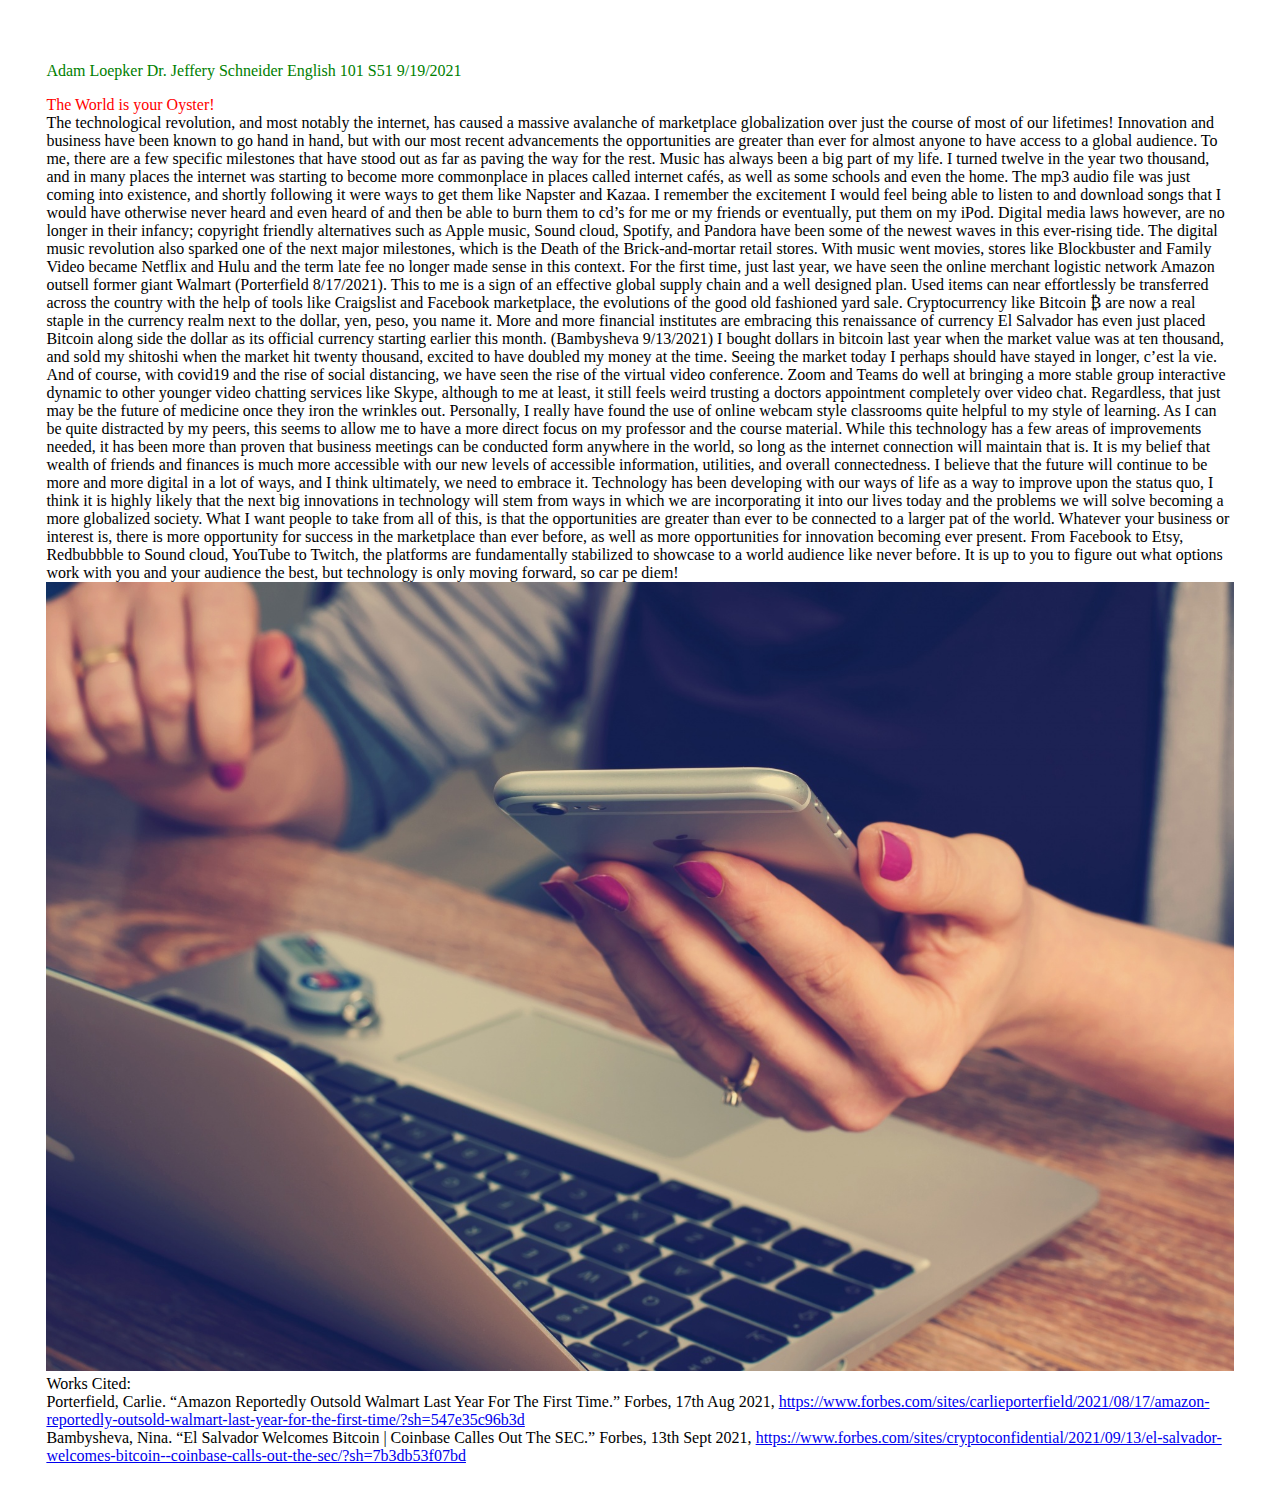
<file: index.html>
<!DOCTYPE html>
<html>
   <head>
   <title>The World is your Oyster!</title>
   <link rel="stylesheet" type="text/css" href= "styles.css">
   </head>
   <body>
      <p id="testP" class="funParagraph">Adam Loepker
Dr. Jeffery Schneider
English 101 S51
9/19/2021</p>
<header id="mainHeading">
The World is your Oyster!</header>
	<main> 
      <p1>The technological revolution, and most notably the internet, has caused a massive avalanche of marketplace
       globalization over just the course of most of our lifetimes! Innovation and business have been known to go hand in hand, 
       but with our most recent advancements the opportunities are greater than ever for almost anyone to have access to a global audience.</p1>
       	<p2>To me, there are a few specific milestones that have stood out as far as paving the way for the rest.
    Music has always been a big part of my life. I turned twelve in the year two thousand, and in many places the internet was starting to become more commonplace in places called internet cafés, as well as some schools and even the home.
     The mp3 audio file was just coming into existence, and shortly following it were ways to get them like Napster and Kazaa. 
     I remember the excitement I would feel being able to listen to and download songs that I would have otherwise never heard and even heard of and then be able to burn them to cd’s for me or my friends or eventually, put them on my iPod. 
     Digital media laws however, are no longer in their infancy; copyright friendly alternatives such as Apple music, Sound cloud, Spotify, and Pandora have been some of the newest waves in this ever-rising tide. 
     The digital music revolution also sparked one of the next major milestones, which is the Death of the Brick-and-mortar retail stores. 
     With music went movies, stores like Blockbuster and Family Video became Netflix and Hulu and the term late fee no longer made sense in this context. 
     For the first time, just last year, we have seen the online merchant logistic network Amazon outsell former giant Walmart (Porterfield 8/17/2021). 
     This to me is a sign of an effective global supply chain and a well designed plan. Used items can near effortlessly be transferred across the country with the help of tools like Craigslist and Facebook marketplace, the evolutions of the good old fashioned yard sale. 
     Cryptocurrency like Bitcoin &#8383 are now a real staple in the currency realm next to the dollar, yen, peso, you name it. More and more financial institutes are embracing this renaissance of currency  El Salvador has even just placed Bitcoin along side the dollar as its official currency starting earlier this month. (Bambysheva 9/13/2021) I bought dollars in bitcoin last year when the market value was at ten thousand, and sold my shitoshi when the market hit twenty thousand, excited to have doubled my money at the time. Seeing the market today I perhaps should have stayed in longer, c’est la vie. And of course, with covid19 and the rise of social distancing, we have seen the rise of the virtual video conference. Zoom and Teams do well at bringing a more stable group interactive dynamic to other younger video chatting services like Skype, although to me at least, it still feels weird trusting a doctors appointment completely over video chat. Regardless, that just may be the future of medicine once they iron the wrinkles out. Personally, I really have found the use of online webcam style classrooms quite helpful to my style of learning. As I can be quite distracted by my peers, this seems to allow me to have a more direct focus on my professor and the course material. While this technology has a few areas of improvements needed, it has been more than proven that business meetings can be conducted form anywhere in the world, so long as the internet connection will maintain that is.</p2>
	<p3>It is my belief that wealth of friends and finances is much more accessible with our new levels of accessible information, utilities, and overall connectedness. I believe that the future will continue to be more and more digital in a lot of ways, and I think ultimately, we need to embrace it. Technology has been developing with our ways of life as a way to improve upon the status quo, I think it is highly likely that the next big innovations in technology will stem from ways in which we are incorporating it into our lives today and the problems we will solve becoming a more globalized society.</p3>
	<p4>What I want people to take from all of this, is that the opportunities are greater than ever to be connected to a larger pat of the world. Whatever your business or interest is, there is more opportunity for success in the marketplace than ever before, as well as more opportunities for innovation becoming ever present. From Facebook to Etsy, Redbubbble to Sound cloud, YouTube to Twitch, the platforms are fundamentally stabilized to showcase to a world audience like never before. It is up to you to figure out what options work with you and your audience the best, but technology is only moving forward, so car pe diem!</p4>
</main>
<img src="./images/pic.jpg">
<footer>
Works Cited:
<article>Porterfield, Carlie. “Amazon Reportedly Outsold Walmart Last Year For The First Time.” Forbes, 17th Aug 2021, <a href="https://www.forbes.com/sites/carlieporterfield/2021/08/17/amazon-reportedly-outsold-walmart-last-year-for-the-first-time/?sh=547e35c96b3d">https://www.forbes.com/sites/carlieporterfield/2021/08/17/amazon-reportedly-outsold-walmart-last-year-for-the-first-time/?sh=547e35c96b3d</a>
</article>
<article> Bambysheva, Nina. “El Salvador Welcomes Bitcoin | Coinbase Calles Out The SEC.” Forbes, 13th Sept 2021, <a href="https://www.forbes.com/sites/cryptoconfidential/2021/09/13/el-salvador-welcomes-bitcoin--coinbase-calls-out-the-sec/?sh=7b3db53f07bd">https://www.forbes.com/sites/cryptoconfidential/2021/09/13/el-salvador-welcomes-bitcoin--coinbase-calls-out-the-sec/?sh=7b3db53f07bd</a>
</article>
</footer>
   </body>
</html>
</file>
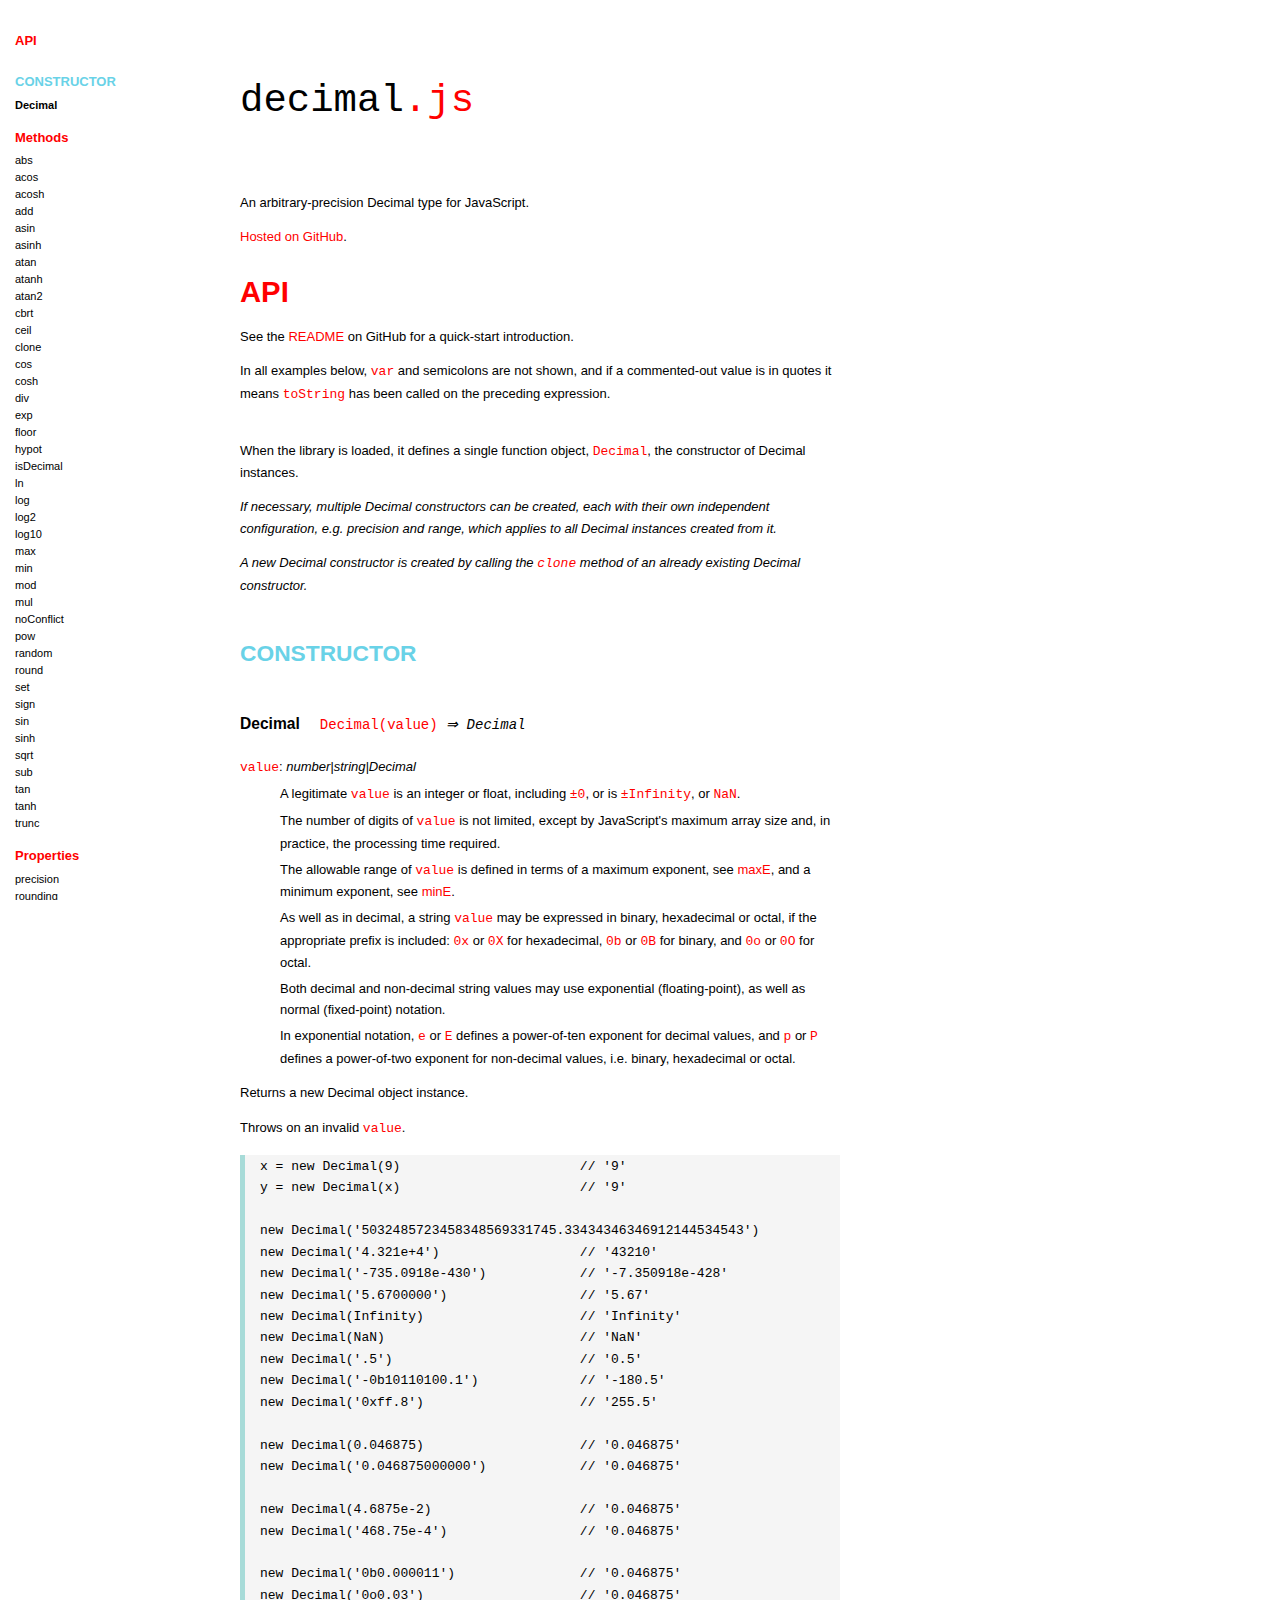
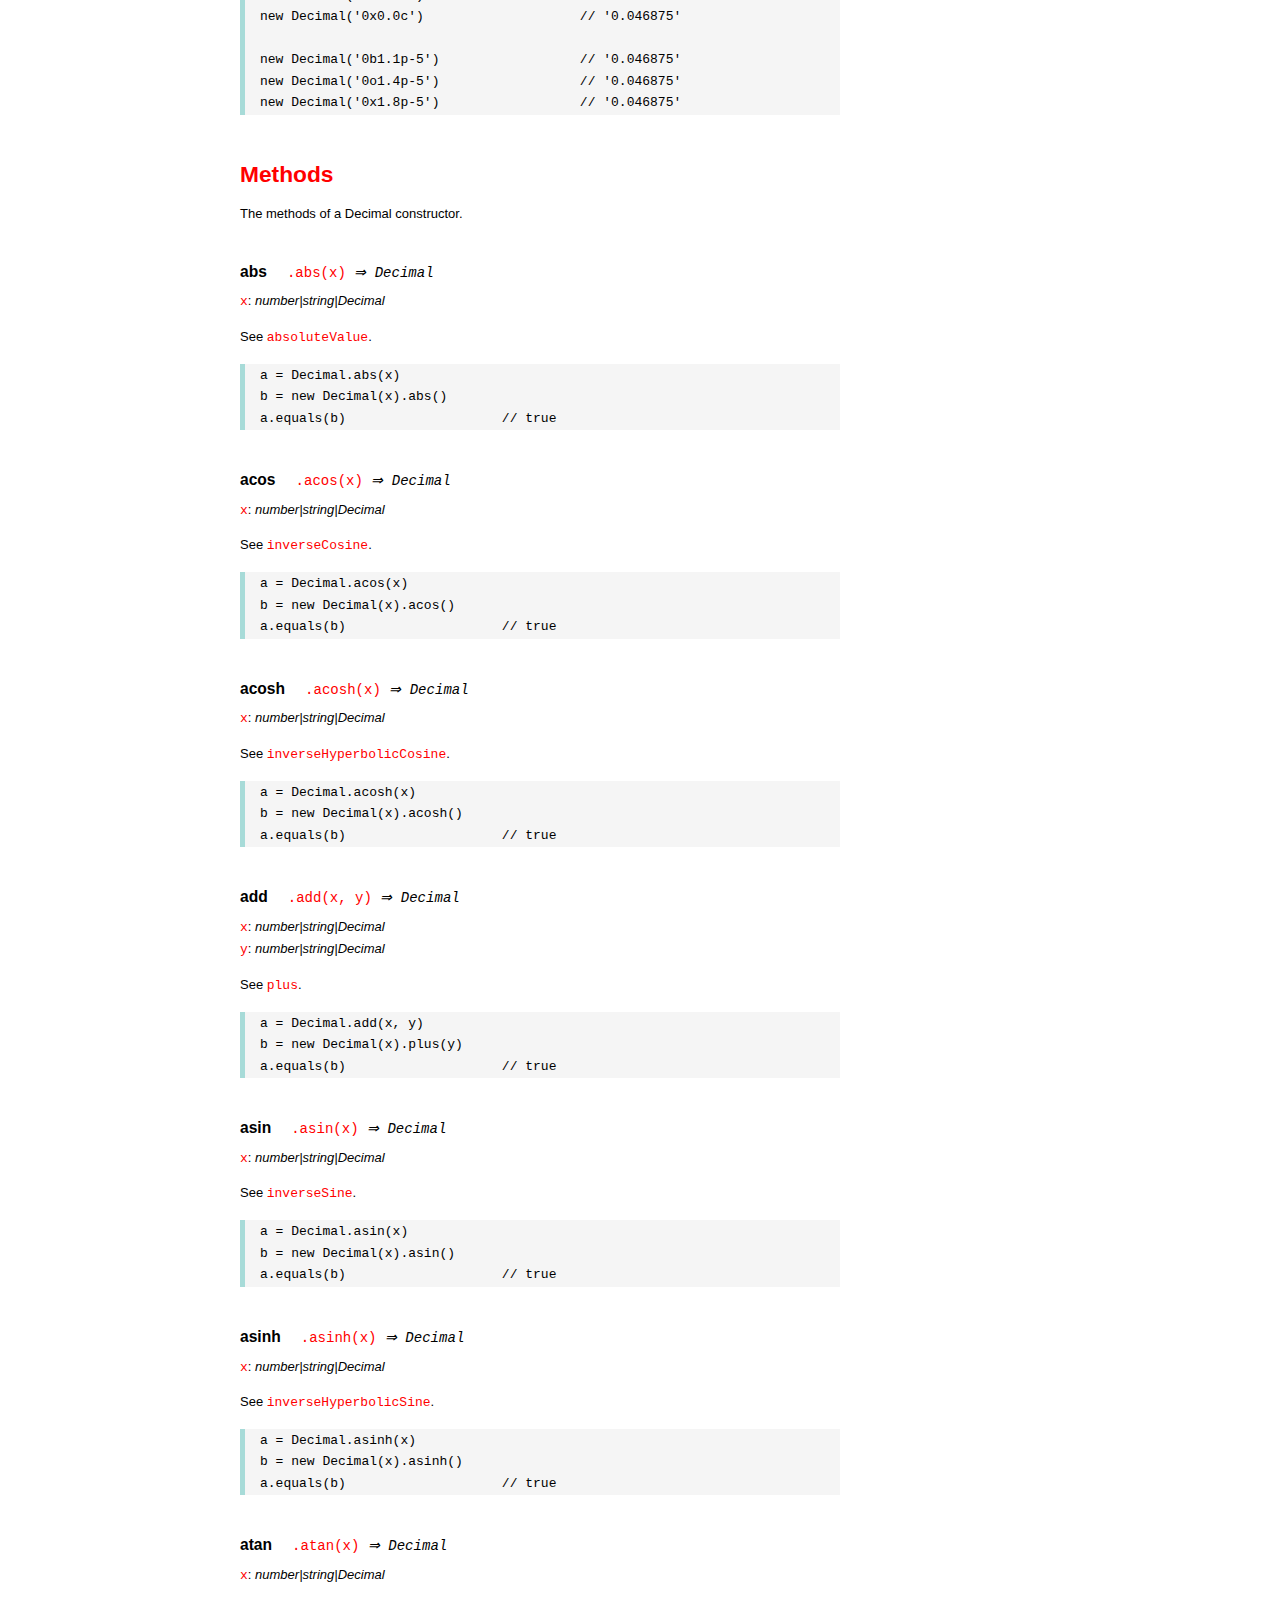
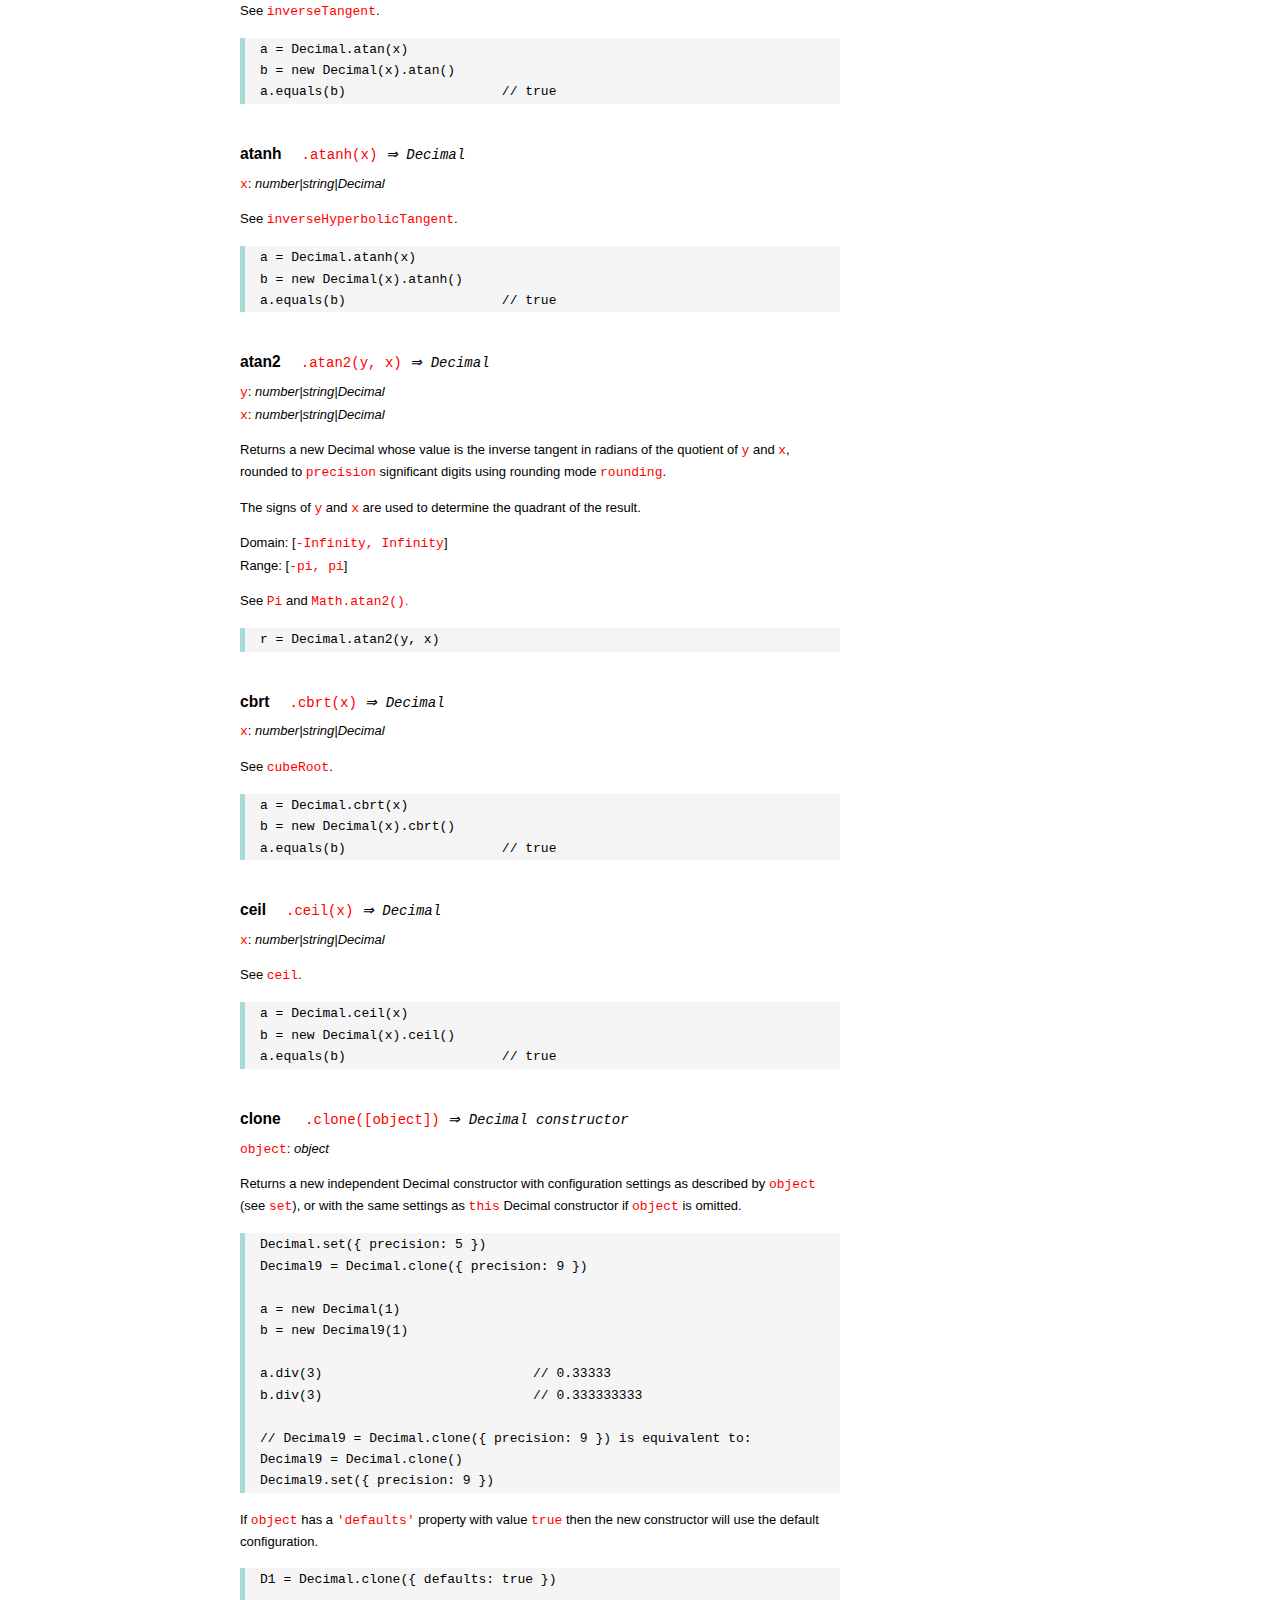
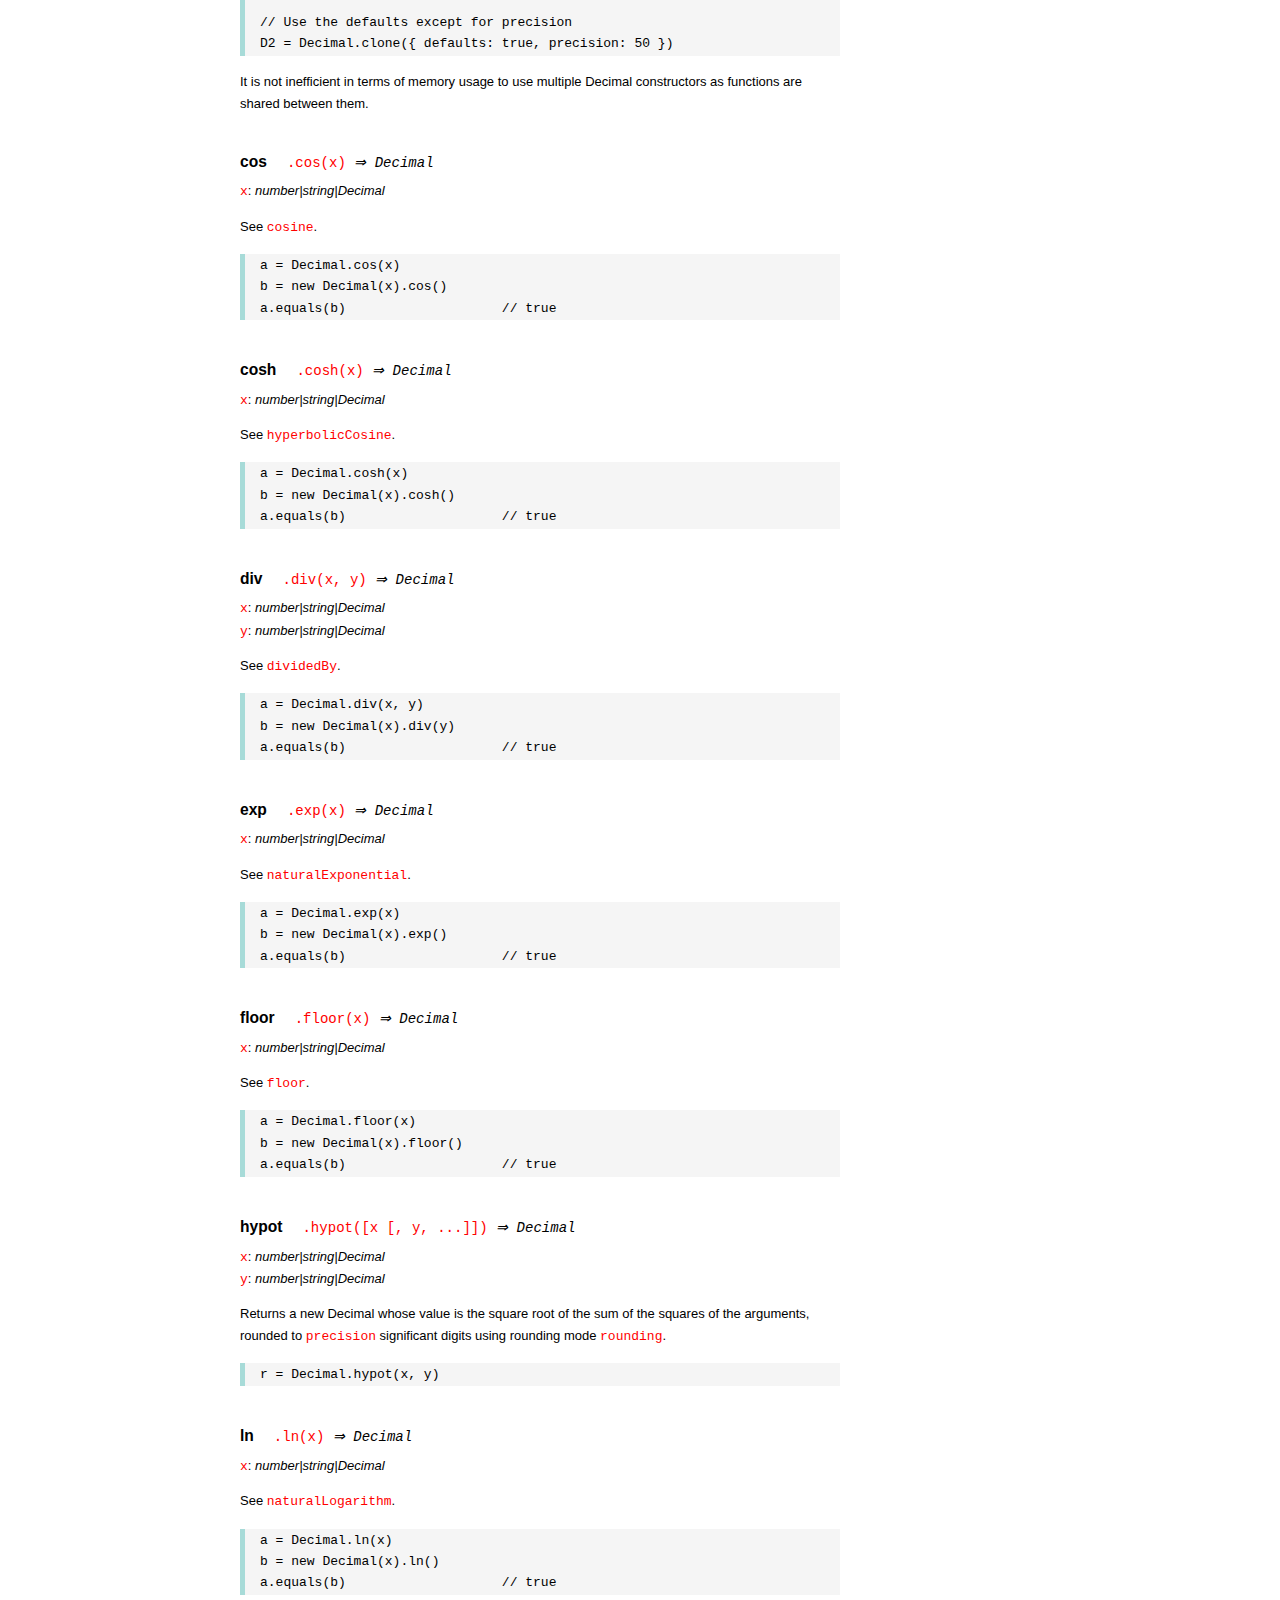
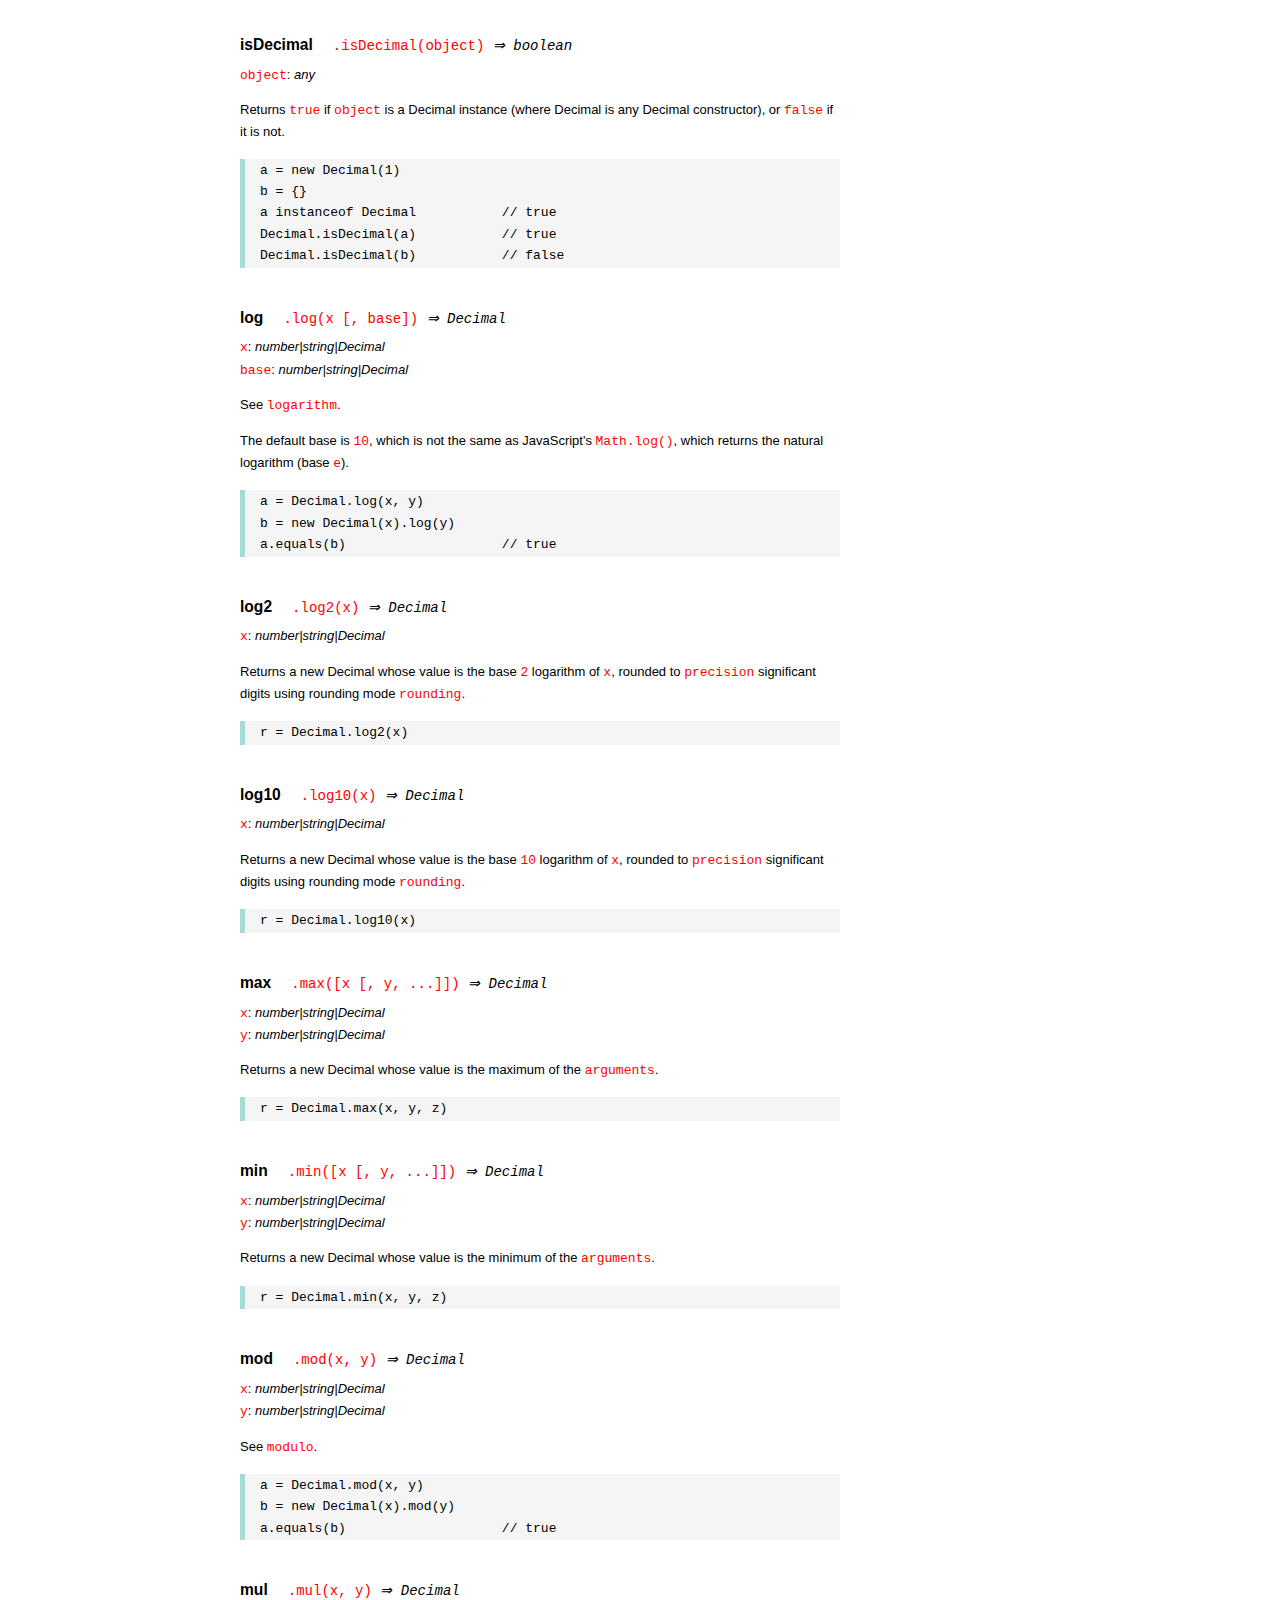
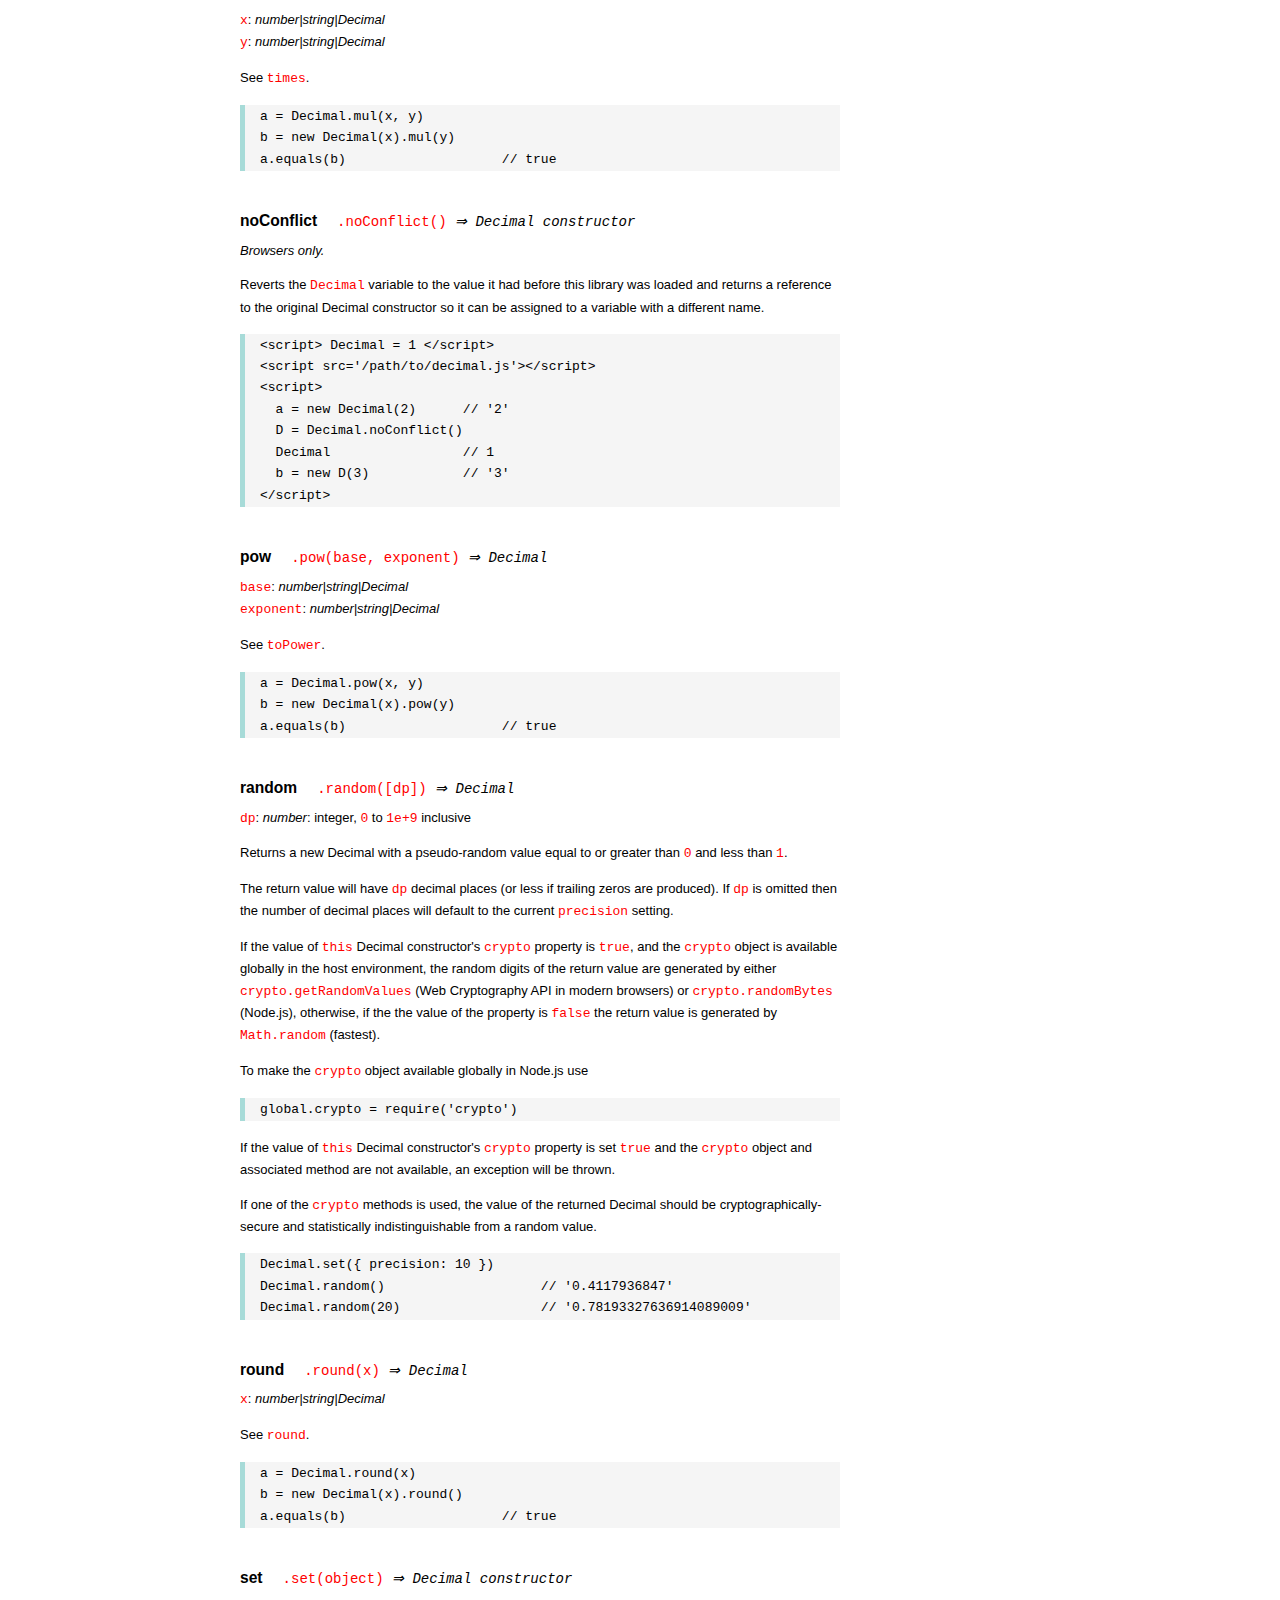
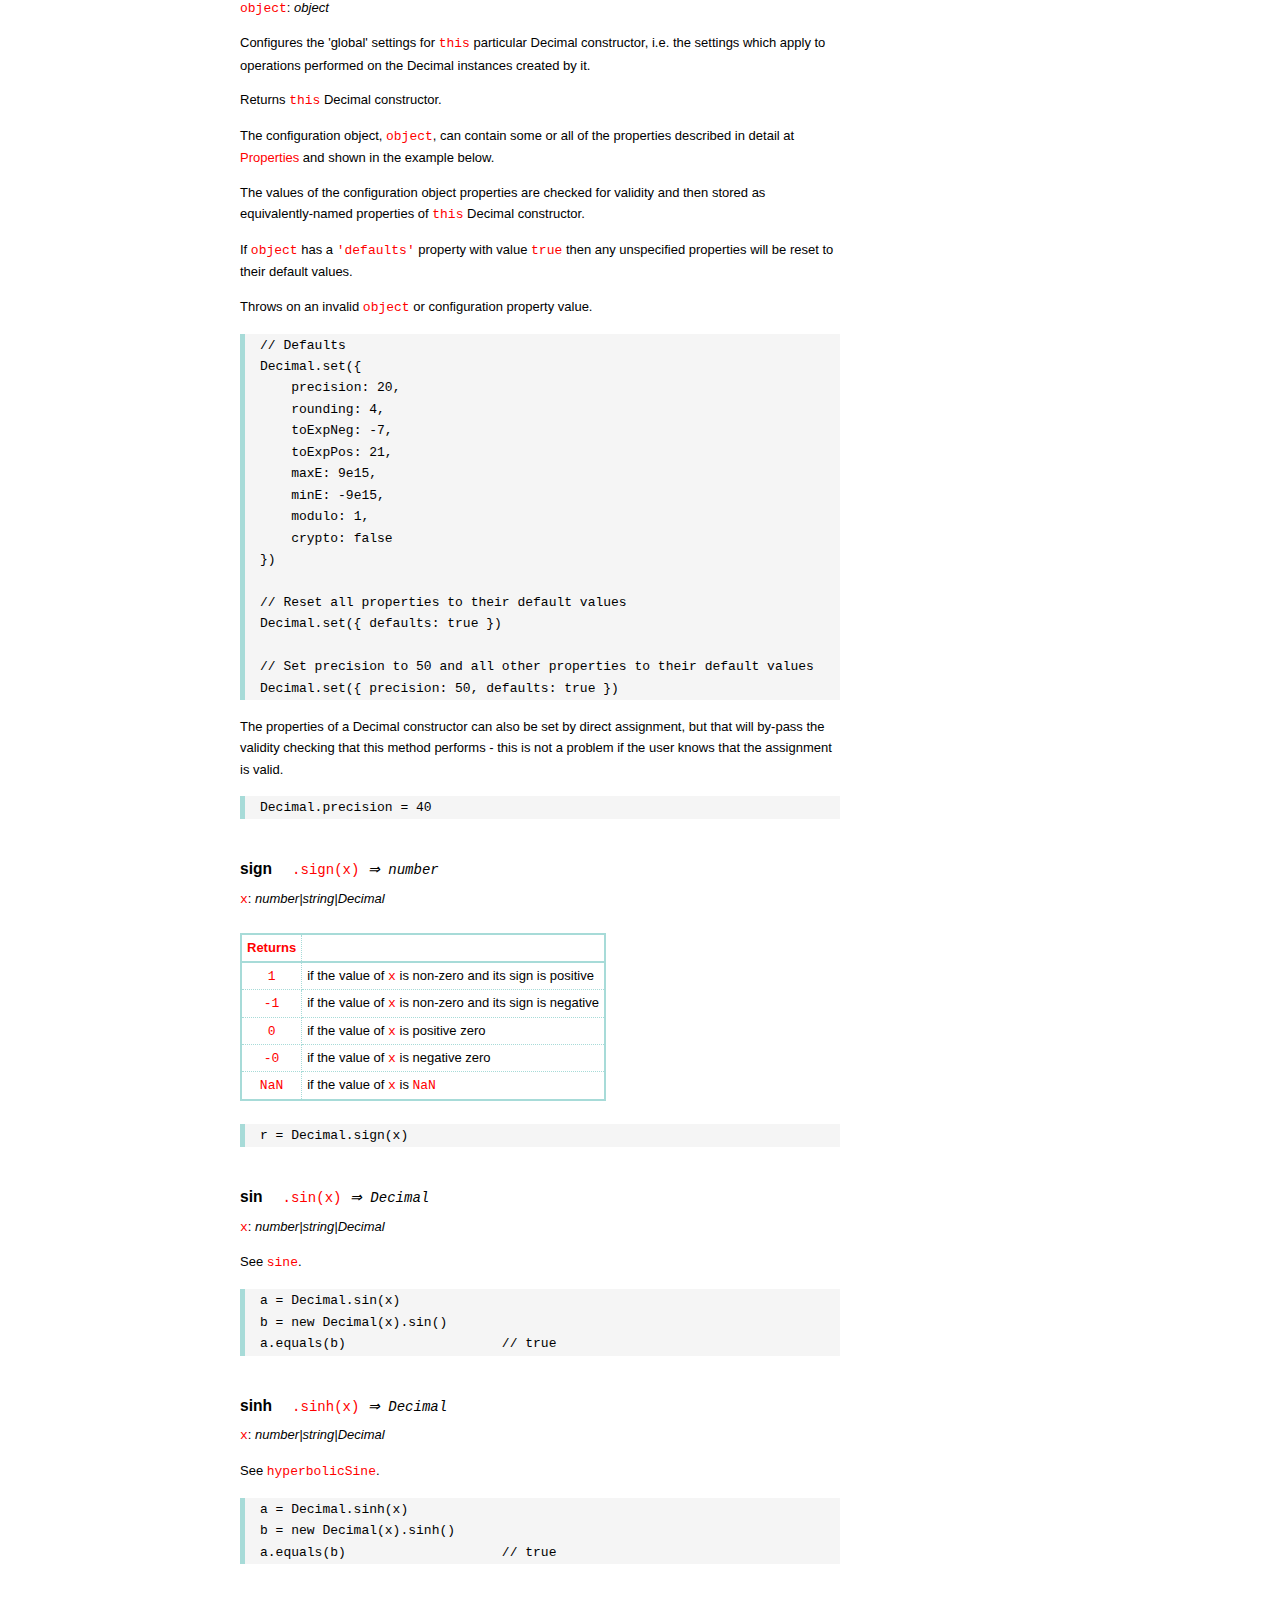
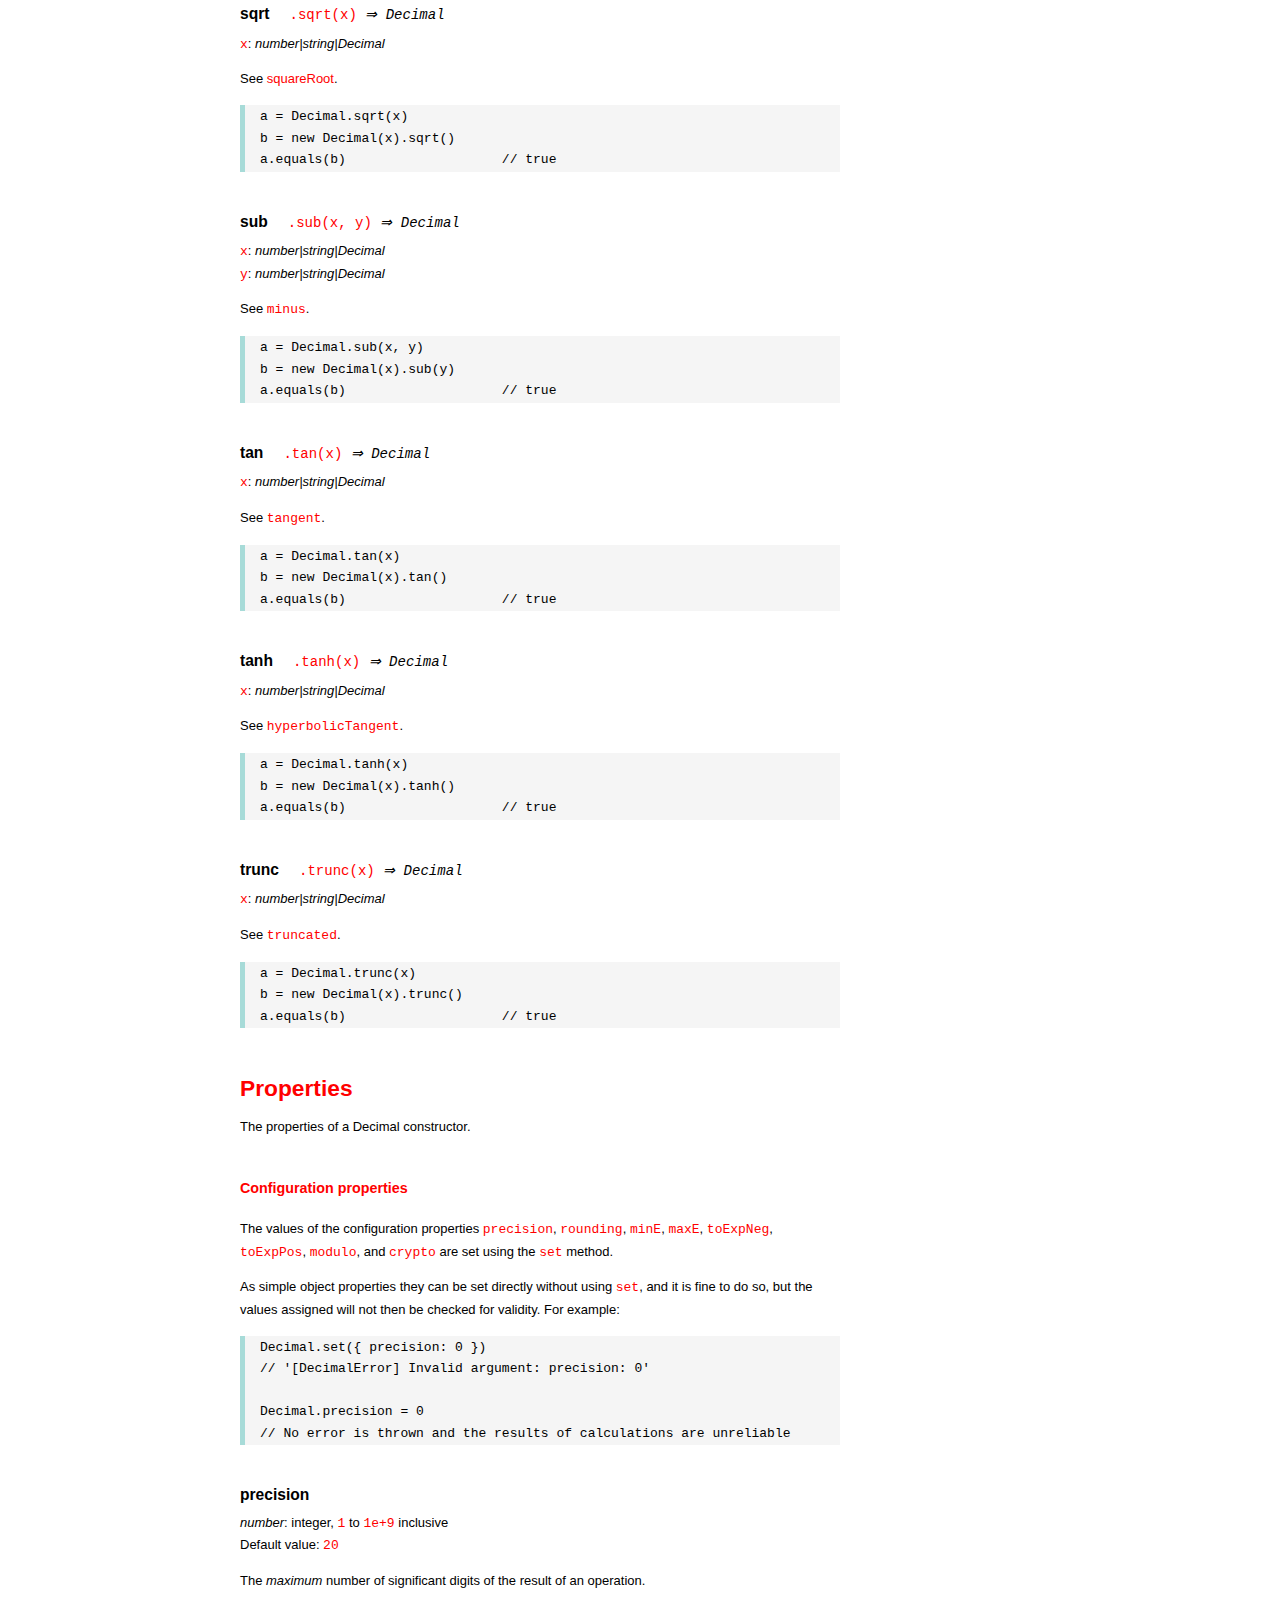
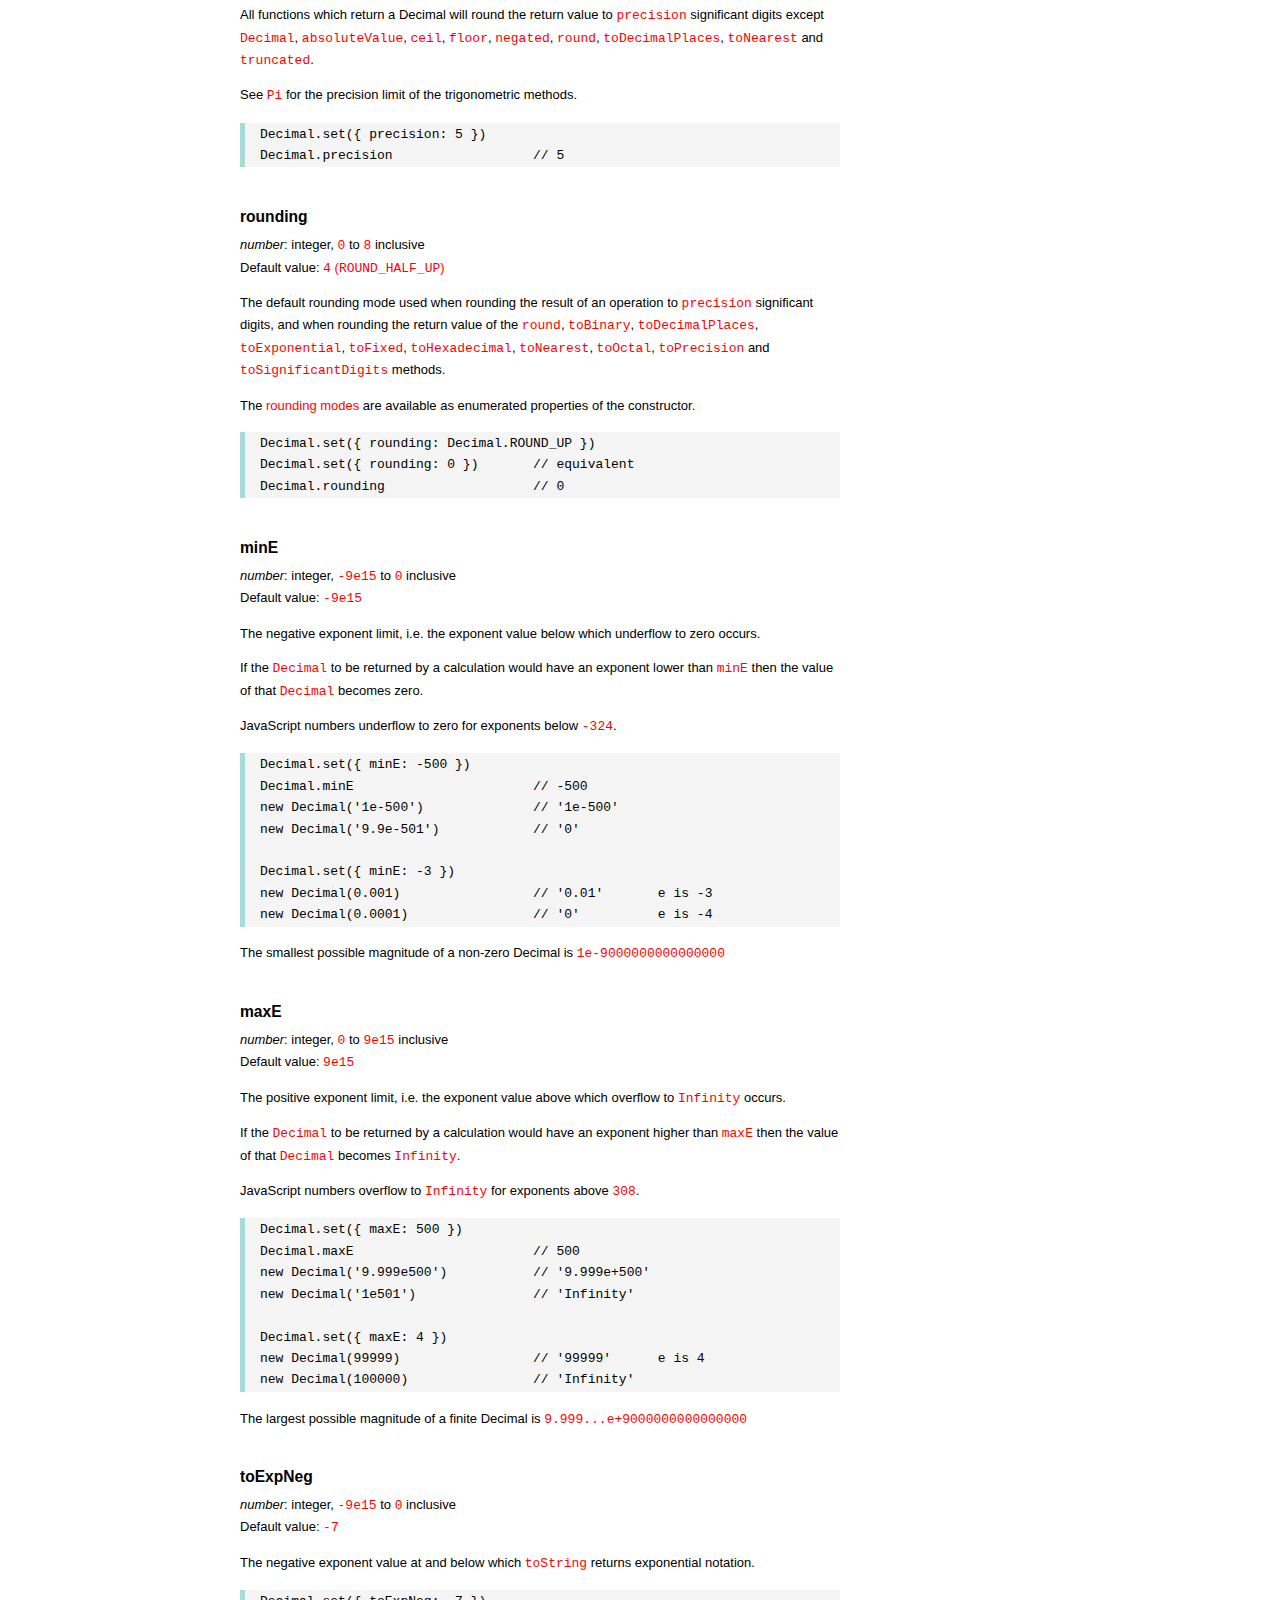
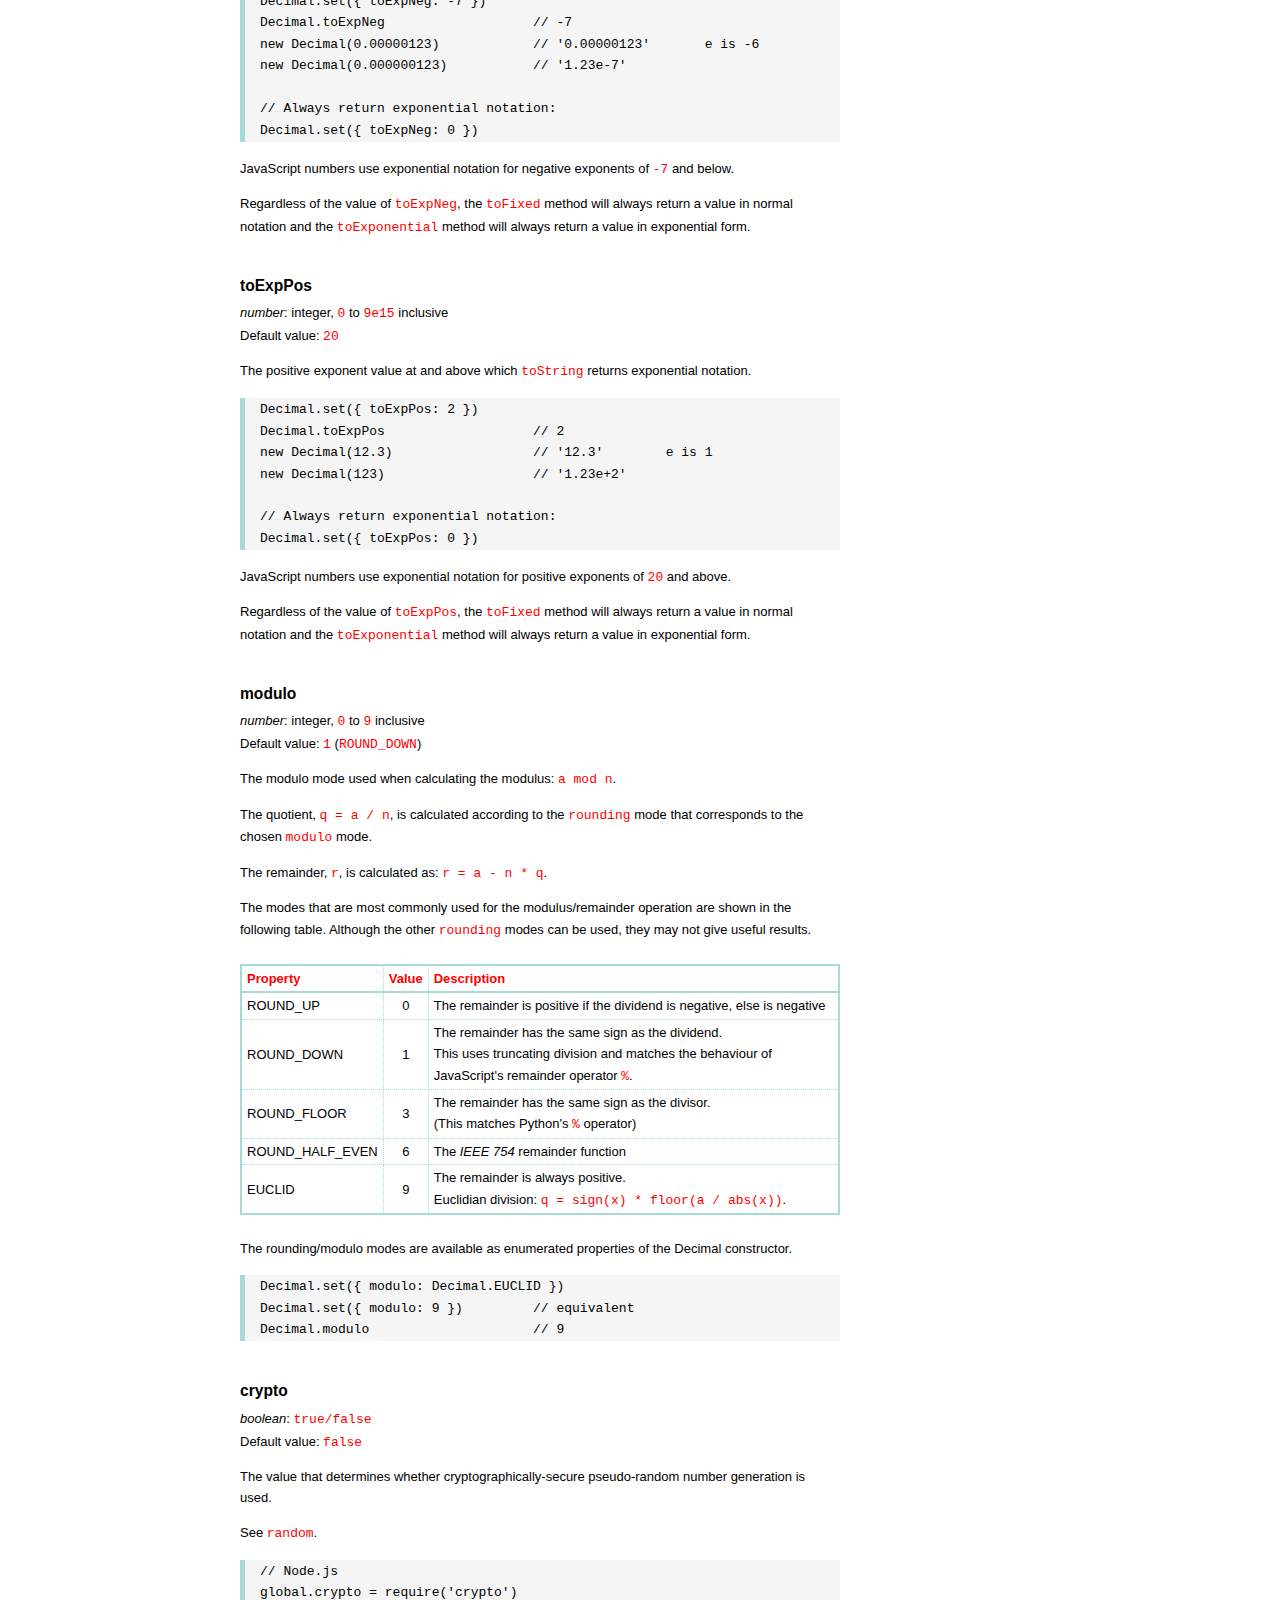
<file: node_modules/decimal.js/doc/API.html>
<!DOCTYPE HTML>
<html>
<head>
  <meta charset="utf-8">
  <meta http-equiv="X-UA-Compatible" content="IE=edge">
  <meta name="Author" content="MMclaughlin">
  <title>decimal.js API</title>
  <style>
html{font-size:100%}
body{background:#fff;font-family:"Helvetica Neue",Helvetica,Arial,sans-serif;font-size:13px;
  line-height:1.65em;min-height:100%;margin:0}
body,i{color:#000}
.nav{background:#fff;position:fixed;top:0;bottom:0;left:0;width:210px;overflow-y:auto;
  padding:15px 0 30px 15px}
div.container{width:600px;margin:50px 0 50px 240px}
p{margin:0 0 1em;width:600px}
pre,ul{margin:1em 0}
h1,h2,h3,h4,h5{margin:0;padding:1.5em 0 0}
h1,h2{padding:.75em 0}
h1{font:400 3em Consolas, monaco, monospace;color:#000;margin-bottom:1em}
h2{font-size:2.25em;color:#f00}
h3{font-size:1.75em;color:#69d2e7}
h4{font-size:1.75em;color:#f00;padding-bottom:.75em}
h5{font-size:1.2em;margin-bottom:.4em}
h6{font-size:1.1em;margin-bottom:0.8em;padding:0.5em 0}
dd dt{font-size:1.2em}
dt{padding-top:.5em}
dd{padding-top:.35em}
b{font-weight:700}
a,a:visited{color:#f00;text-decoration:none}
a:active,a:hover{outline:0;text-decoration:underline}
.nav a,.nav b,.nav a:visited{display:block;color:#f00;font-weight:700;margin-top:15px}
.nav b{color:#69d2e7;margin-top:20px;cursor:default;width:auto}
ul{list-style-type:none;padding:0 0 0 20px}
.nav ul{line-height:14px;padding-left:0;margin:5px 0 0}
.nav ul a,.nav ul a:visited,span{display:inline;color:#000;font-family:Verdana,Geneva,sans-serif;
  font-size:11px;font-weight:400;margin:0}
.inset{margin-left:20px;font-size:.9em}
.nav li{width:auto;margin:0 0 3px}
.alias{font-style:italic;margin-left:20px}
table{border-collapse:collapse;border-spacing:0;border:2px solid #a7dbd8;margin:1.75em 0;padding:0}
td,th{text-align:left;margin:0;padding:2px 5px;border:1px dotted #a7dbd8}
th{border-top:2px solid #a7dbd8;border-bottom:2px solid #a7dbd8;color:#f00}
code,pre{font-family:Consolas, monaco, monospace;font-weight:400}
pre{background:#f5f5f5;white-space:pre-wrap;word-wrap:break-word;border-left:5px solid #a7dbd8;
  padding:1px 0 1px 15px;margin:1.2em 0}
code,.nav-title{color:#f00}
.end{margin-bottom:25px}
.centre{text-align:center}
#modes,#configProps{color:#f00}
.spacer{line-height:0px}
#faq{margin:3em 0 0}
li span{float:right;margin-right:10px;color:#c0c0c0}
#js{font:inherit;color:#f00}
  </style>
</head>
<body>

  <div class="nav">

    <a class='nav-title' href="#">API</a>

    <b>CONSTRUCTOR</b>
    <ul><li><a href="#decimal"><strong>Decimal</strong></a></li></ul>

    <a href="#methods">Methods</a>
    <ul>
      <li><a href="#Dabs"       >abs</a></li>
      <li><a href="#Dacos"      >acos</a></li>
      <li><a href="#Dacosh"     >acosh</a></li>
      <li><a href="#Dadd"       >add</a></li>
      <li><a href="#Dasin"      >asin</a></li>
      <li><a href="#Dasinh"     >asinh</a></li>
      <li><a href="#Datan"      >atan</a></li>
      <li><a href="#Datanh"     >atanh</a></li>
      <li><a href="#Datan2"     >atan2</a></li>
      <li><a href="#Dcbrt"      >cbrt</a></li>
      <li><a href="#Dceil"      >ceil</a></li>
      <li><a href="#Dclone"     >clone</a></li>
      <li><a href="#Dcos"       >cos</a></li>
      <li><a href="#Dcosh"      >cosh</a></li>
      <li><a href="#Ddiv"       >div</a></li>
      <li><a href="#Dexp"       >exp</a></li>
      <li><a href="#Dfloor"     >floor</a></li>
      <li><a href="#Dhypot"     >hypot</a></li>
      <li><a href="#DisDecimal" >isDecimal</a></li>
      <li><a href="#Dln"        >ln</a></li>
      <li><a href="#Dlog"       >log</a></li>
      <li><a href="#Dlog2"      >log2</a></li>
      <li><a href="#Dlog10"     >log10</a></li>
      <li><a href="#Dmax"       >max</a></li>
      <li><a href="#Dmin"       >min</a></li>
      <li><a href="#Dmod"       >mod</a></li>
      <li><a href="#Dmul"       >mul</a></li>
      <li><a href="#DnoConflict">noConflict</a></li>
      <li><a href="#Dpow"       >pow</a></li>
      <li><a href="#Drandom"    >random</a></li>
      <li><a href="#Dround"     >round</a></li>
      <li><a href="#Dset"       >set</a></li>
      <li><a href="#Dsign"      >sign</a></li>
      <li><a href="#Dsin"       >sin</a></li>
      <li><a href="#Dsinh"      >sinh</a></li>
      <li><a href="#Dsqrt"      >sqrt</a></li>
      <li><a href="#Dsub"       >sub</a></li>
      <li><a href="#Dtan"       >tan</a></li>
      <li><a href="#Dtanh"      >tanh</a></li>
      <li><a href="#Dtrunc"     >trunc</a></li>
    </ul>

    <a href="#constructor-properties">Properties</a>
    <ul>
      <li><a href="#precision">precision</a></li>
      <li><a href="#rounding" >rounding</a></li>
      <li><a href="#minE"     >minE</a></li>
      <li><a href="#maxE"     >maxE</a></li>
      <li><a href="#toExpNeg" >toExpNeg</a></li>
      <li><a href="#toExpPos" >toExpPos</a></li>
      <li><a href="#modulo"   >modulo</a></li>
      <li><a href="#crypto"   >crypto</a></li>
      <li class='spacer'>&nbsp;</li>
      <li><a href="#modes">ROUND_UP</a></li>
      <li><a href="#modes">ROUND_DOWN</a></li>
      <li><a href="#modes">ROUND_CEIL</a></li>
      <li><a href="#modes">ROUND_FLOOR</a></li>
      <li><a href="#modes">ROUND_HALF_UP</a></li>
      <li><a href="#modes">ROUND_HALF_DOWN</a></li>
      <li><a href="#modes">ROUND_HALF_EVEN</a></li>
      <li><a href="#modes">ROUND_HALF_CEIL</a></li>
      <li><a href="#modes">ROUND_HALF_FLOOR</a></li>
      <li><a href="#modes">EUCLID</a></li>
    </ul>

    <b> INSTANCE </b>

    <a href="#prototype-methods">Methods</a>
    <ul>
      <li><a href="#abs"          >absoluteValue           </a><span>abs</span>     </li>
      <li><a href="#ceil"         >ceil                    </a>                     </li>
      <li><a href="#cmp"          >comparedTo              </a><span>cmp</span>     </li>
      <li><a href="#cos"          >cosine                  </a><span>cos</span>     </li>
      <li><a href="#cbrt"         >cubeRoot                </a><span>cbrt</span>    </li>
      <li><a href="#dp"           >decimalPlaces           </a><span>dp</span>      </li>
      <li><a href="#div"          >dividedBy               </a><span>div</span>     </li>
      <li><a href="#divToInt"     >dividedToIntegerBy      </a><span>divToInt</span></li>
      <li><a href="#eq"           >equals                  </a><span>eq</span>      </li>
      <li><a href="#floor"        >floor                   </a>                     </li>
      <li><a href="#gt"           >greaterThan             </a><span>gt</span>      </li>
      <li><a href="#gte"          >greaterThanOrEqualTo    </a><span>gte</span>     </li>
      <li><a href="#cosh"         >hyperbolicCosine        </a><span>cosh</span>    </li>
      <li><a href="#sinh"         >hyperbolicSine          </a><span>sinh</span>    </li>
      <li><a href="#tanh"         >hyperbolicTangent       </a><span>tanh</span>    </li>
      <li><a href="#acos"         >inverseCosine           </a><span>acos</span>    </li>
      <li><a href="#acosh"        >inverseHyperbolicCosine </a><span>acosh</span>   </li>
      <li><a href="#asinh"        >inverseHyperbolicSine   </a><span>asinh</span>   </li>
      <li><a href="#atanh"        >inverseHyperbolicTangent</a><span>atanh</span>   </li>
      <li><a href="#asin"         >inverseSine             </a><span>asin</span>    </li>
      <li><a href="#atan"         >inverseTangent          </a><span>atan</span>    </li>
      <li><a href="#isFinite"     >isFinite                </a>                     </li>
      <li><a href="#isInt"        >isInteger               </a><span>isInt</span>   </li>
      <li><a href="#isNaN"        >isNaN                   </a>                     </li>
      <li><a href="#isNeg"        >isNegative              </a><span>isNeg</span>   </li>
      <li><a href="#isPos"        >isPositive              </a><span>isPos</span>   </li>
      <li><a href="#isZero"       >isZero                  </a>                     </li>
      <li><a href="#lt"           >lessThan                </a><span>lt</span>      </li>
      <li><a href="#lte"          >lessThanOrEqualTo       </a><span>lte</span>     </li>
      <li><a href="#log"          >logarithm               </a><span>log</span>     </li>
      <li><a href="#sub"          >minus                   </a><span>sub</span>     </li>
      <li><a href="#mod"          >modulo                  </a><span>mod</span>     </li>
      <li><a href="#exp"          >naturalExponential      </a><span>exp</span>     </li>
      <li><a href="#ln"           >naturalLogarithm        </a><span>ln</span>      </li>
      <li><a href="#neg"          >negated                 </a><span>neg</span>     </li>
      <li><a href="#add"          >plus                    </a><span>add</span>     </li>
      <li><a href="#sd"           >precision               </a><span>sd</span>      </li>
      <li><a href="#round"        >round                   </a>                     </li>
      <li><a href="#sin"          >sine                    </a><span>sin</span>     </li>
      <li><a href="#sqrt"         >squareRoot              </a><span>sqrt</span>    </li>
      <li><a href="#tan"          >tangent                 </a><span>tan</span>     </li>
      <li><a href="#mul"          >times                   </a><span>mul</span>     </li>
      <li><a href="#toBinary"     >toBinary                </a>                     </li>
      <li><a href="#toDP"         >toDecimalPlaces         </a><span>toDP</span>    </li>
      <li><a href="#toExponential">toExponential           </a>                     </li>
      <li><a href="#toFixed"      >toFixed                 </a>                     </li>
      <li><a href="#toFraction"   >toFraction              </a>                     </li>
      <li><a href="#toHex"        >toHexadecimal           </a><span>toHex</span>   </li>
      <li><a href="#toJSON"       >toJSON                  </a>                     </li>
      <li><a href="#toNearest"    >toNearest               </a>                     </li>
      <li><a href="#toNumber"     >toNumber                </a>                     </li>
      <li><a href="#toOctal"      >toOctal                 </a>                     </li>
      <li><a href="#pow"          >toPower                 </a><span>pow</span>     </li>
      <li><a href="#toPrecision"  >toPrecision             </a>                     </li>
      <li><a href="#toSD"         >toSignificantDigits     </a><span>toSD</span>    </li>
      <li><a href="#toString"     >toString                </a>                     </li>
      <li><a href="#trunc"        >truncated               </a><span>trunc</span>   </li>
      <li><a href="#valueOf"      >valueOf                 </a>                     </li>
    </ul>

    <a href="#instance-properties">Properties</a>
    <ul>
      <li><a href="#digits"   >d</a><span>digits</span></li>
      <li><a href="#exponent" >e</a><span>exponent</span></li>
      <li><a href="#sign"     >s</a><span>sign</span></li>
    </ul>

    <a href="#zero-nan-infinity">Zero, NaN &amp; Infinity</a>
    <a href="#Errors">Errors</a>
    <a href="#Pi">Pi</a>
    <a class='end' href="#faq">FAQ</a>

  </div>

  <div class="container">

    <h1>decimal<span id='js'>.js</span></h1>

    <p>An arbitrary-precision Decimal type for JavaScript.</p>
    <p><a href='https://github.com/MikeMcl/decimal.js'>Hosted on GitHub</a>.</p>

    <h2>API</h2>

    <p>
      See the <a href='https://github.com/MikeMcl/decimal.js'>README</a> on GitHub for a quick-start
      introduction.
    </p>
    <p>
      In all examples below, <code>var</code> and semicolons are not shown, and if a commented-out
      value is in quotes it means <code>toString</code> has been called on the preceding expression.
    </p><br />
    <p>
      When the library is loaded, it defines a single function object,
      <a href='#decimal'><code>Decimal</code></a>, the constructor of Decimal instances.
    </p>
    <p>
      <i>
        If necessary, multiple Decimal constructors can be created, each with their own independent
        configuration, e.g. precision and range, which applies to all Decimal instances created from
        it.
      </i>
    </p>
    <p>
      <i>
        A new Decimal constructor is created by calling the <code><a href='#Dclone'>clone</a></code>
        method of an already existing Decimal constructor.
      </i>
    </p>



    <h3 class='end'>CONSTRUCTOR</h3>

    <h5 id="decimal">
      Decimal<code class='inset'>Decimal(value) <i>&rArr; Decimal</i></code>
    </h5>
    <dl>
      <dt><code>value</code>: <i>number|string|Decimal</i></dt>
      <dd>
        A legitimate <code>value</code> is an integer or float, including <code>&plusmn;0</code>, or
        is <code>&plusmn;Infinity</code>, or <code>NaN</code>.
      </dd>
      <dd>
        The number of digits of <code>value</code> is not limited, except by JavaScript's maximum
        array size and, in practice, the processing time required.
      </dd>
      <dd>
        The allowable range of <code>value</code> is defined in terms of a maximum exponent, see
        <a href='#maxE'>maxE</a>, and a minimum exponent, see <a href='#minE'>minE</a>.
      </dd>
      <dd>
        As well as in decimal, a string <code>value</code> may be expressed in binary, hexadecimal
        or octal, if the appropriate prefix is included: <code>0x</code> or <code>0X</code> for
        hexadecimal, <code>0b</code> or <code>0B</code> for binary, and <code>0o</code> or
        <code>0O</code> for octal.
      </dd>
      <dd>
        Both decimal and non-decimal string values may use exponential (floating-point), as well as
        normal (fixed-point) notation.
      </dd>
      <dd>
        In exponential notation, <code>e</code> or <code>E</code> defines a power-of-ten exponent
        for decimal values, and <code>p</code> or <code>P</code> defines a power-of-two exponent for
        non-decimal values, i.e. binary, hexadecimal or octal.
      </dd>
    </dl>
    <p>Returns a new Decimal object instance.</p>
    <p>Throws on an invalid <code>value</code>.</p>
    <pre>
x = new Decimal(9)                       // '9'
y = new Decimal(x)                       // '9'

new Decimal('5032485723458348569331745.33434346346912144534543')
new Decimal('4.321e+4')                  // '43210'
new Decimal('-735.0918e-430')            // '-7.350918e-428'
new Decimal('5.6700000')                 // '5.67'
new Decimal(Infinity)                    // 'Infinity'
new Decimal(NaN)                         // 'NaN'
new Decimal('.5')                        // '0.5'
new Decimal('-0b10110100.1')             // '-180.5'
new Decimal('0xff.8')                    // '255.5'

new Decimal(0.046875)                    // '0.046875'
new Decimal('0.046875000000')            // '0.046875'

new Decimal(4.6875e-2)                   // '0.046875'
new Decimal('468.75e-4')                 // '0.046875'

new Decimal('0b0.000011')                // '0.046875'
new Decimal('0o0.03')                    // '0.046875'
new Decimal('0x0.0c')                    // '0.046875'

new Decimal('0b1.1p-5')                  // '0.046875'
new Decimal('0o1.4p-5')                  // '0.046875'
new Decimal('0x1.8p-5')                  // '0.046875'</pre>



    <h4 id="methods">Methods</h4>
    <p>The methods of a Decimal constructor.</p>



    <h5 id="Dabs">abs<code class='inset'>.abs(x) <i>&rArr; Decimal</i></code></h5>
    <p><code>x</code>: <i>number|string|Decimal</i></p>
    <p>See <code><a href='#abs'>absoluteValue</a></code>.</p>
    <pre>a = Decimal.abs(x)
b = new Decimal(x).abs()
a.equals(b)                    // true</pre>



    <h5 id="Dacos">acos<code class='inset'>.acos(x) <i>&rArr; Decimal</i></code></h5>
    <p><code>x</code>: <i>number|string|Decimal</i></p>
    <p>See <code><a href='#acos'>inverseCosine</a></code>.</p>
    <pre>a = Decimal.acos(x)
b = new Decimal(x).acos()
a.equals(b)                    // true</pre>



    <h5 id="Dacosh">acosh<code class='inset'>.acosh(x) <i>&rArr; Decimal</i></code></h5>
    <p><code>x</code>: <i>number|string|Decimal</i></p>
    <p>See <code><a href='#acos'>inverseHyperbolicCosine</a></code>.</p>
    <pre>a = Decimal.acosh(x)
b = new Decimal(x).acosh()
a.equals(b)                    // true</pre>



    <h5 id="Dadd">add<code class='inset'>.add(x, y) <i>&rArr; Decimal</i></code></h5>
    <p>
      <code>x</code>: <i>number|string|Decimal</i><br />
      <code>y</code>: <i>number|string|Decimal</i>
    </p>
    <p>See <code><a href='#add'>plus</a></code>.</p>
    <pre>a = Decimal.add(x, y)
b = new Decimal(x).plus(y)
a.equals(b)                    // true</pre>



    <h5 id="Dasin">asin<code class='inset'>.asin(x) <i>&rArr; Decimal</i></code></h5>
    <p><code>x</code>: <i>number|string|Decimal</i></p>
    <p>See <code><a href='#asin'>inverseSine</a></code>.</p>
    <pre>a = Decimal.asin(x)
b = new Decimal(x).asin()
a.equals(b)                    // true</pre>



    <h5 id="Dasinh">asinh<code class='inset'>.asinh(x) <i>&rArr; Decimal</i></code></h5>
    <p><code>x</code>: <i>number|string|Decimal</i></p>
    <p>See <code><a href='#asin'>inverseHyperbolicSine</a></code>.</p>
    <pre>a = Decimal.asinh(x)
b = new Decimal(x).asinh()
a.equals(b)                    // true</pre>



    <h5 id="Datan">atan<code class='inset'>.atan(x) <i>&rArr; Decimal</i></code></h5>
    <p><code>x</code>: <i>number|string|Decimal</i></p>
    <p>See <code><a href='#atan'>inverseTangent</a></code>.</p>
    <pre>a = Decimal.atan(x)
b = new Decimal(x).atan()
a.equals(b)                    // true</pre>



    <h5 id="Datanh">atanh<code class='inset'>.atanh(x) <i>&rArr; Decimal</i></code></h5>
    <p><code>x</code>: <i>number|string|Decimal</i></p>
    <p>See <code><a href='#atan'>inverseHyperbolicTangent</a></code>.</p>
    <pre>a = Decimal.atanh(x)
b = new Decimal(x).atanh()
a.equals(b)                    // true</pre>



    <h5 id="Datan2">atan2<code class='inset'>.atan2(y, x) <i>&rArr; Decimal</i></code></h5>
    <p>
      <code>y</code>: <i>number|string|Decimal</i><br />
      <code>x</code>: <i>number|string|Decimal</i>
    </p>
    <p>
      Returns a new Decimal whose value is the inverse tangent in radians of the quotient of
      <code>y</code> and <code>x</code>, rounded to <a href='#precision'><code>precision</code></a>
      significant digits using rounding mode <a href='#rounding'><code>rounding</code></a>.
    </p>
    <p>
      The signs of <code>y</code> and <code>x</code> are used to determine the quadrant of the
      result.
    </p>
    <p>
      Domain: [<code>-Infinity, Infinity</code>]<br />
      Range: [<code>-pi, pi</code>]
    </p>
    <p>
      See <a href='#Pi'><code>Pi</code></a> and
      <a href='https://developer.mozilla.org/en-US/docs/Web/JavaScript/Reference/Global_Objects/Math/atan2'><code>Math.atan2()</code>.</a>
    </p>
    <pre>r = Decimal.atan2(y, x)</pre>



    <h5 id="Dcbrt">cbrt<code class='inset'>.cbrt(x) <i>&rArr; Decimal</i></code></h5>
    <p><code>x</code>: <i>number|string|Decimal</i></p>
    <p>See <code><a href='#cbrt'>cubeRoot</a></code>.</p>
    <pre>a = Decimal.cbrt(x)
b = new Decimal(x).cbrt()
a.equals(b)                    // true</pre>



    <h5 id="Dceil">ceil<code class='inset'>.ceil(x) <i>&rArr; Decimal</i></code></h5>
    <p><code>x</code>: <i>number|string|Decimal</i></p>
    <p>See <code><a href='#ceil'>ceil</a></code>.</p>
    <pre>a = Decimal.ceil(x)
b = new Decimal(x).ceil()
a.equals(b)                    // true</pre>



    <h5 id="Dclone">
      clone
      <code class='inset'>.clone([object]) <i>&rArr; Decimal constructor</i></code>
    </h5>
    <p><code>object</code>: <i>object</i></p>
    <p>
      Returns a new independent Decimal constructor with configuration settings as described by
      <code>object</code> (see <a href='#Dset'><code>set</code></a>), or with the same
      settings as <code>this</code> Decimal constructor if <code>object</code> is omitted.
    </p>
    <pre>Decimal.set({ precision: 5 })
Decimal9 = Decimal.clone({ precision: 9 })

a = new Decimal(1)
b = new Decimal9(1)

a.div(3)                           // 0.33333
b.div(3)                           // 0.333333333

// Decimal9 = Decimal.clone({ precision: 9 }) is equivalent to:
Decimal9 = Decimal.clone()
Decimal9.set({ precision: 9 })</pre>
    <p>
      If <code>object</code> has a <code>'defaults'</code> property with value <code>true</code>
      then the new constructor will use the default configuration.
    </p>
    <pre>
D1 = Decimal.clone({ defaults: true })

// Use the defaults except for precision
D2 = Decimal.clone({ defaults: true, precision: 50 })</pre>
    <p>
      It is not inefficient in terms of memory usage to use multiple Decimal constructors as
      functions are shared between them.
    </p>


    <h5 id="Dcos">cos<code class='inset'>.cos(x) <i>&rArr; Decimal</i></code></h5>
    <p><code>x</code>: <i>number|string|Decimal</i></p>
    <p>See <code><a href='#cos'>cosine</a></code>.</p>
    <pre>a = Decimal.cos(x)
b = new Decimal(x).cos()
a.equals(b)                    // true</pre>



    <h5 id="Dcosh">cosh<code class='inset'>.cosh(x) <i>&rArr; Decimal</i></code></h5>
    <p><code>x</code>: <i>number|string|Decimal</i></p>
    <p>See <code><a href='#cos'>hyperbolicCosine</a></code>.</p>
    <pre>a = Decimal.cosh(x)
b = new Decimal(x).cosh()
a.equals(b)                    // true</pre>



    <h5 id="Ddiv">div<code class='inset'>.div(x, y) <i>&rArr; Decimal</i></code></h5>
    <p>
      <code>x</code>: <i>number|string|Decimal</i><br />
      <code>y</code>: <i>number|string|Decimal</i>
    </p>
    <p>See <code><a href='#div'>dividedBy</a></code>.</p>
    <pre>a = Decimal.div(x, y)
b = new Decimal(x).div(y)
a.equals(b)                    // true</pre>



    <h5 id="Dexp">exp<code class='inset'>.exp(x) <i>&rArr; Decimal</i></code></h5>
    <p><code>x</code>: <i>number|string|Decimal</i></p>
    <p>See <code><a href='#exp'>naturalExponential</a></code>.</p>
    <pre>a = Decimal.exp(x)
b = new Decimal(x).exp()
a.equals(b)                    // true</pre>



    <h5 id="Dfloor">floor<code class='inset'>.floor(x) <i>&rArr; Decimal</i></code></h5>
    <p><code>x</code>: <i>number|string|Decimal</i></p>
    <p>See <code><a href='#floor'>floor</a></code>.</p>
    <pre>a = Decimal.floor(x)
b = new Decimal(x).floor()
a.equals(b)                    // true</pre>



    <h5 id="Dhypot">
      hypot<code class='inset'>.hypot([x [, y, ...]]) <i>&rArr; Decimal</i></code>
    </h5>
    <p>
      <code>x</code>: <i>number|string|Decimal</i><br />
      <code>y</code>: <i>number|string|Decimal</i>
    </p>
    <p>
      Returns a new Decimal whose value is the square root of the sum of the squares of the
      arguments, rounded to <a href='#precision'><code>precision</code></a> significant digits using
      rounding mode <a href='#rounding'><code>rounding</code></a>.
    </p>
    <pre>r = Decimal.hypot(x, y)</pre>



    <h5 id="Dln">ln<code class='inset'>.ln(x) <i>&rArr; Decimal</i></code></h5>
    <p><code>x</code>: <i>number|string|Decimal</i></p>
    <p>See <code><a href='#ln'>naturalLogarithm</a></code>.</p>
    <pre>a = Decimal.ln(x)
b = new Decimal(x).ln()
a.equals(b)                    // true</pre>



    <h5 id="DisDecimal">
      isDecimal<code class='inset'>.isDecimal(object) <i>&rArr; boolean</i></code>
    </h5>
    <p><code>object</code>: <i>any</i></p>
    <p>
      Returns <code>true</code> if <code>object</code> is a Decimal instance (where Decimal is any
      Decimal constructor), or <code>false</code> if it is not.
    </p>
    <pre>a = new Decimal(1)
b = {}
a instanceof Decimal           // true
Decimal.isDecimal(a)           // true
Decimal.isDecimal(b)           // false</pre>



    <h5 id="Dlog">log<code class='inset'>.log(x [, base]) <i>&rArr; Decimal</i></code></h5>
    <p>
      <code>x</code>: <i>number|string|Decimal</i><br />
      <code>base</code>: <i>number|string|Decimal</i>
    </p>
    <p>See <code><a href='#log'>logarithm</a></code>.</p>
    <p>
      The default base is <code>10</code>, which is not the same as JavaScript's
      <code>Math.log()</code>, which returns the natural logarithm (base <code>e</code>).
    </p>
    <pre>a = Decimal.log(x, y)
b = new Decimal(x).log(y)
a.equals(b)                    // true</pre>



    <h5 id="Dlog2">log2<code class='inset'>.log2(x) <i>&rArr; Decimal</i></code></h5>
    <p><code>x</code>: <i>number|string|Decimal</i></p>
    <p>
      Returns a new Decimal whose value is the base <code>2</code> logarithm of <code>x</code>,
      rounded to <a href='#precision'><code>precision</code></a> significant digits using rounding
      mode <a href='#rounding'><code>rounding</code></a>.
    </p>
    <pre>r = Decimal.log2(x)</pre>



    <h5 id="Dlog10">log10<code class='inset'>.log10(x) <i>&rArr; Decimal</i></code></h5>
    <p><code>x</code>: <i>number|string|Decimal</i></p>
    <p>
      Returns a new Decimal whose value is the base <code>10</code> logarithm of <code>x</code>,
      rounded to <a href='#precision'><code>precision</code></a> significant digits using rounding
      mode <a href='#rounding'><code>rounding</code></a>.
    </p>
    <pre>r = Decimal.log10(x)</pre>



    <h5 id="Dmax">
      max<code class='inset'>.max([x [, y, ...]]) <i>&rArr; Decimal</i></code>
    </h5>
    <p>
      <code>x</code>: <i>number|string|Decimal</i><br />
      <code>y</code>: <i>number|string|Decimal</i>
    </p>
    <p>Returns a new Decimal whose value is the maximum of the <code>arguments</code>.</p>
    <pre>r = Decimal.max(x, y, z)</pre>



    <h5 id="Dmin">
      min<code class='inset'>.min([x [, y, ...]]) <i>&rArr; Decimal</i></code>
    </h5>
    <p>
      <code>x</code>: <i>number|string|Decimal</i><br />
      <code>y</code>: <i>number|string|Decimal</i>
    </p>
    <p>Returns a new Decimal whose value is the minimum of the <code>arguments</code>.</p>
    <pre>r = Decimal.min(x, y, z)</pre>



    <h5 id="Dmod">mod<code class='inset'>.mod(x, y) <i>&rArr; Decimal</i></code></h5>
    <p>
      <code>x</code>: <i>number|string|Decimal</i><br />
      <code>y</code>: <i>number|string|Decimal</i>
    </p>
    <p>See <code><a href='#mod'>modulo</a></code>.</p>
    <pre>a = Decimal.mod(x, y)
b = new Decimal(x).mod(y)
a.equals(b)                    // true</pre>



    <h5 id="Dmul">mul<code class='inset'>.mul(x, y) <i>&rArr; Decimal</i></code></h5>
    <p>
      <code>x</code>: <i>number|string|Decimal</i><br />
      <code>y</code>: <i>number|string|Decimal</i>
    </p>
    <p>See <code><a href='#mul'>times</a></code>.</p>
    <pre>a = Decimal.mul(x, y)
b = new Decimal(x).mul(y)
a.equals(b)                    // true</pre>



    <h5 id="DnoConflict">
      noConflict<code class='inset'>.noConflict() <i>&rArr; Decimal constructor</i></code>
    </h5>
    <p><i>Browsers only.</i></p>
    <p>
      Reverts the <code>Decimal</code> variable to the value it had before this library was loaded
      and returns a reference to the original Decimal constructor so it can be assigned to a
      variable with a different name.
    </p>
    <pre>
&lt;script&gt; Decimal = 1 &lt;/script&gt;
&lt;script src='/path/to/decimal.js'&gt;&lt;/script&gt;
&lt;script&gt;
  a = new Decimal(2)      // '2'
  D = Decimal.noConflict()
  Decimal                 // 1
  b = new D(3)            // '3'
&lt;/script&gt;</pre>



    <h5 id="Dpow">pow<code class='inset'>.pow(base, exponent) <i>&rArr; Decimal</i></code></h5>
    <p>
      <code>base</code>: <i>number|string|Decimal</i><br />
      <code>exponent</code>: <i>number|string|Decimal</i>
    </p>
    <p>See <code><a href="#pow">toPower</a></code>.</p>
    <pre>a = Decimal.pow(x, y)
b = new Decimal(x).pow(y)
a.equals(b)                    // true</pre>



    <h5 id="Drandom">
      random<code class='inset'>.random([dp]) <i>&rArr; Decimal</i></code>
    </h5>
    <p><code>dp</code>: <i>number</i>: integer, <code>0</code> to <code>1e+9</code> inclusive</p>
    <p>
      Returns a new Decimal with a pseudo-random value equal to or greater than <code>0</code> and
      less than <code>1</code>.
    </p>
    <p>
      The return value will have <code>dp</code> decimal places (or less if trailing zeros are
      produced). If <code>dp</code> is omitted then the number of decimal places will
      default to the current <a href='#precision'><code>precision</code></a> setting.
    </p>
    <p>
      If the value of <code>this</code> Decimal constructor's
      <a href='#crypto'><code>crypto</code></a> property is <code>true</code>, and the
      <code>crypto</code> object is available globally in the host environment, the random digits of
      the return value are generated by either <code>crypto.getRandomValues</code> (Web Cryptography
      API in modern browsers) or <code>crypto.randomBytes</code> (Node.js), otherwise, if the the
      value of the property is <code>false</code> the return value is generated by
      <code>Math.random</code> (fastest).
    </p>
    <p>To make the <code>crypto</code> object available globally in Node.js use</p>
    <pre>global.crypto = require('crypto')</pre>
    <p>
      If the value of <code>this</code> Decimal constructor's
      <a href='#crypto'><code>crypto</code></a> property is set <code>true</code> and the
      <code>crypto</code> object and associated method are not available, an exception will be
      thrown.
    </p>
    <p>
      If one of the <code>crypto</code> methods is used, the value of the returned Decimal should be
      cryptographically-secure and statistically indistinguishable from a random value.
    </p>
    <pre>Decimal.set({ precision: 10 })
Decimal.random()                    // '0.4117936847'
Decimal.random(20)                  // '0.78193327636914089009'</pre>


    <h5 id="Dround">round<code class='inset'>.round(x) <i>&rArr; Decimal</i></code></h5>
    <p><code>x</code>: <i>number|string|Decimal</i></p>
    <p>See <code><a href='#round'>round</a></code>.</p>
    <pre>a = Decimal.round(x)
b = new Decimal(x).round()
a.equals(b)                    // true</pre>



    <h5 id="Dset">set<code class='inset'>.set(object) <i>&rArr; Decimal constructor</i></code></h5>
    <p><code>object</code>: <i>object</i></p>
    <p>
      Configures the 'global' settings for <code>this</code> particular Decimal constructor, i.e.
      the settings which apply to operations performed on the Decimal instances created by it.
    </p>
    <p>Returns <code>this</code> Decimal constructor.</p>
    <p>
      The configuration object, <code>object</code>, can contain some or all of the properties
      described in detail at <a href="#constructor-properties">Properties</a> and shown in the
      example below.
    </p>
    <p>
      The values of the configuration object properties are checked for validity and then stored as
      equivalently-named properties of <code>this</code> Decimal constructor.
    </p>
    <p>
      If <code>object</code> has a <code>'defaults'</code> property with value <code>true</code>
      then any unspecified properties will be reset to their default values.
    </p>
    <p>Throws on an invalid <code>object</code> or configuration property value.</p>
    <pre>
// Defaults
Decimal.set({
    precision: 20,
    rounding: 4,
    toExpNeg: -7,
    toExpPos: 21,
    maxE: 9e15,
    minE: -9e15,
    modulo: 1,
    crypto: false
})

// Reset all properties to their default values
Decimal.set({ defaults: true })

// Set precision to 50 and all other properties to their default values
Decimal.set({ precision: 50, defaults: true })</pre>
    <p>
      The properties of a Decimal constructor can also be set by direct assignment, but that will
      by-pass the validity checking that this method performs - this is not a problem if the user
      knows that the assignment is valid.
    </p>
    <pre>Decimal.precision = 40</pre>



    <h5 id="Dsign">sign<code class='inset'>.sign(x) <i>&rArr; number</i></code></h5>
    <p><code>x</code>: <i>number|string|Decimal</i></p>
    <table>
      <tr><th>Returns</th><th>&nbsp;</th></tr>
      <tr>
        <td class='centre'><code>1</code></td>
        <td>if the value of <code>x</code> is non-zero and its sign is positive</td>
      </tr>
      <tr>
        <td class='centre'><code>-1</code></td>
        <td>if the value of <code>x</code> is non-zero and its sign is negative</td>
      </tr>
      <tr>
        <td class='centre'><code>0</code></td>
        <td>if the value of <code>x</code> is positive zero</td>
      </tr>
      <tr>
        <td class='centre'><code>-0</code></td>
        <td>if the value of <code>x</code> is negative zero</td>
      </tr>
      <tr>
        <td class='centre'><code>NaN</code></td>
        <td>if the value of <code>x</code> is <code>NaN</code></td>
      </tr>
    </table>
    <pre>r = Decimal.sign(x)</pre>



    <h5 id="Dsin">sin<code class='inset'>.sin(x) <i>&rArr; Decimal</i></code></h5>
    <p><code>x</code>: <i>number|string|Decimal</i></p>
    <p>See <code><a href='#sin'>sine</a></code>.</p>
    <pre>a = Decimal.sin(x)
b = new Decimal(x).sin()
a.equals(b)                    // true</pre>



    <h5 id="Dsinh">sinh<code class='inset'>.sinh(x) <i>&rArr; Decimal</i></code></h5>
    <p><code>x</code>: <i>number|string|Decimal</i></p>
    <p>See <code><a href='#sin'>hyperbolicSine</a></code>.</p>
    <pre>a = Decimal.sinh(x)
b = new Decimal(x).sinh()
a.equals(b)                    // true</pre>



    <h5 id="Dsqrt">sqrt<code class='inset'>.sqrt(x) <i>&rArr; Decimal</i></code></h5>
    <p><code>x</code>: <i>number|string|Decimal</i></p>
    <p>See <a href='#sqrt'>squareRoot</a>.</p>
    <pre>a = Decimal.sqrt(x)
b = new Decimal(x).sqrt()
a.equals(b)                    // true</pre>



      <h5 id="Dsub">sub<code class='inset'>.sub(x, y) <i>&rArr; Decimal</i></code></h5>
    <p>
      <code>x</code>: <i>number|string|Decimal</i><br />
      <code>y</code>: <i>number|string|Decimal</i>
    </p>
    <p>See <code><a href='#sub'>minus</a></code>.</p>
    <pre>a = Decimal.sub(x, y)
b = new Decimal(x).sub(y)
a.equals(b)                    // true</pre>



     <h5 id="Dtan">tan<code class='inset'>.tan(x) <i>&rArr; Decimal</i></code></h5>
    <p><code>x</code>: <i>number|string|Decimal</i></p>
    <p>See <code><a href='#tan'>tangent</a></code>.</p>
    <pre>a = Decimal.tan(x)
b = new Decimal(x).tan()
a.equals(b)                    // true</pre>



    <h5 id="Dtanh">tanh<code class='inset'>.tanh(x) <i>&rArr; Decimal</i></code></h5>
    <p><code>x</code>: <i>number|string|Decimal</i></p>
    <p>See <code><a href='#tan'>hyperbolicTangent</a></code>.</p>
    <pre>a = Decimal.tanh(x)
b = new Decimal(x).tanh()
a.equals(b)                    // true</pre>



    <h5 id="Dtrunc">trunc<code class='inset'>.trunc(x) <i>&rArr; Decimal</i></code></h5>
    <p><code>x</code>: <i>number|string|Decimal</i></p>
    <p>See <code><a href='#trunc'>truncated</a></code>.</p>
    <pre>a = Decimal.trunc(x)
b = new Decimal(x).trunc()
a.equals(b)                    // true</pre>




    <h4 id="constructor-properties">Properties</h4>
    <p>The properties of a Decimal constructor.</p>



    <h6 id='configProps'>Configuration properties</h6>
    <p>
      The values of the configuration properties <a href='#precision'><code>precision</code></a>,
      <a href='#rounding'><code>rounding</code></a>, <a href='#minE'><code>minE</code></a>,
      <a href='#maxE'><code>maxE</code></a>, <a href='#toExpNeg'><code>toExpNeg</code></a>,
      <a href='#toExpPos'><code>toExpPos</code></a>, <a href='#modulo'><code>modulo</code></a>, and
      <a href='#crypto'><code>crypto</code></a> are set using the
      <a href='#Dset'><code>set</code></a> method.
    </p>
    <p>
      As simple object properties they can be set directly without using
      <a href='#Dset'><code>set</code></a>, and it is fine to do so, but the values assigned
      will not then be checked for validity. For example:
    </p>
    <pre>Decimal.set({ precision: 0 })
// '[DecimalError] Invalid argument: precision: 0'

Decimal.precision = 0
// No error is thrown and the results of calculations are unreliable</pre>



    <h5 id="precision">precision</h5>
    <p>
      <i>number</i>: integer, <code>1</code> to <code>1e+9</code> inclusive<br />
      Default value: <code>20</code>
    </p>
    <p>The <i>maximum</i> number of significant digits of the result of an operation.</p>
    <p>
      All functions which return a Decimal will round the return value to <code>precision</code>
      significant digits except <a href='#decimal'><code>Decimal</code></a>,
      <a href='#abs'><code>absoluteValue</code></a>,
      <a href='#ceil'><code>ceil</code></a>, <a href='#floor'><code>floor</code></a>,
      <a href='#neg'><code>negated</code></a>, <a href='#round'><code>round</code></a>,
      <a href='#toDP'><code>toDecimalPlaces</code></a>,
      <a href='#toNearest'><code>toNearest</code></a> and
      <a href='#trunc'><code>truncated</code></a>.
    </p>
    <p>
      See <code><a href='#Pi'>Pi</a></code> for the precision limit of the trigonometric methods.
    </p>
    <pre>Decimal.set({ precision: 5 })
Decimal.precision                  // 5</pre>



    <h5 id="rounding">rounding</h5>
    <p>
      <i>number</i>: integer, <code>0</code> to <code>8</code> inclusive<br />
      Default value: <code>4</code> <a href="#modes">(<code>ROUND_HALF_UP</code>)</a>
    </p>
    <p>
      The default rounding mode used when rounding the result of an operation to
      <code><a href='#precision'>precision</a></code> significant digits, and when rounding the
      return value of the <a href='#round'><code>round</code></a>,
      <a href='#toBinary'><code>toBinary</code></a>,
      <a href='#toDP'><code>toDecimalPlaces</code></a>,
      <a href='#toExponential'><code>toExponential</code></a>,
      <a href='#toFixed'><code>toFixed</code></a>,
      <a href='#toHexadecimal'><code>toHexadecimal</code></a>,
      <a href='#toNearest'><code>toNearest</code></a>,
      <a href='#toOctal'><code>toOctal</code></a>,
      <a href='#toPrecision'><code>toPrecision</code></a> and
      <a href='#toSD'><code>toSignificantDigits</code></a> methods.
    </p>
    <p>
      The <a href='#modes'>rounding modes</a> are available as enumerated properties of the
      constructor.
    </p>
    <pre>Decimal.set({ rounding: Decimal.ROUND_UP })
Decimal.set({ rounding: 0 })       // equivalent
Decimal.rounding                   // 0</pre>



    <h5 id="minE">minE</h5>
    <p>
      <i>number</i>: integer, <code>-9e15</code> to <code>0</code> inclusive<br />
      Default value: <code>-9e15</code>
    </p>
    <p>
      The negative exponent limit, i.e. the exponent value below which underflow to zero occurs.
    </p>
    <p>
      If the <code>Decimal</code> to be returned by a calculation would have an exponent lower than
      <code>minE</code> then the value of that <code>Decimal</code> becomes zero.
    <p>
      JavaScript numbers underflow to zero for exponents below <code>-324</code>.
    </p>
    <pre>Decimal.set({ minE: -500 })
Decimal.minE                       // -500
new Decimal('1e-500')              // '1e-500'
new Decimal('9.9e-501')            // '0'

Decimal.set({ minE: -3 })
new Decimal(0.001)                 // '0.01'       e is -3
new Decimal(0.0001)                // '0'          e is -4</pre>
    <p>
      The smallest possible magnitude of a non-zero Decimal is <code>1e-9000000000000000</code>
    </p>



    <h5 id="maxE">maxE</h5>
    <p>
      <i>number</i>: integer, <code>0</code> to <code>9e15</code> inclusive<br />
      Default value: <code>9e15</code>
    </p>
    <p>
      The positive exponent limit, i.e. the exponent value above which overflow to
      <code>Infinity</code> occurs.
    </p>
    <p>
      If the <code>Decimal</code> to be returned by a calculation would have an exponent higher than
      <code>maxE</code> then the value of that <code>Decimal</code> becomes <code>Infinity</code>.
    <p>
      JavaScript numbers overflow to <code>Infinity</code> for exponents above <code>308</code>.
    </p>
    <pre>Decimal.set({ maxE: 500 })
Decimal.maxE                       // 500
new Decimal('9.999e500')           // '9.999e+500'
new Decimal('1e501')               // 'Infinity'

Decimal.set({ maxE: 4 })
new Decimal(99999)                 // '99999'      e is 4
new Decimal(100000)                // 'Infinity'</pre>
    <p>
      The largest possible magnitude of a finite Decimal is <code>9.999...e+9000000000000000</code>
    </p>



    <h5 id="toExpNeg">toExpNeg</h5>
    <p>
      <i>number</i>: integer, <code>-9e15</code> to <code>0</code> inclusive<br />
      Default value: <code>-7</code>
    </p>
    <p>
      The negative exponent value at and below which <a href='#toString'><code>toString</code></a>
      returns exponential notation.
    </p>
    <pre>Decimal.set({ toExpNeg: -7 })
Decimal.toExpNeg                   // -7
new Decimal(0.00000123)            // '0.00000123'       e is -6
new Decimal(0.000000123)           // '1.23e-7'

// Always return exponential notation:
Decimal.set({ toExpNeg: 0 })</pre>
    <p>
      JavaScript numbers use exponential notation for negative exponents of <code>-7</code> and
      below.
    </p>
    <p>
      Regardless of the value of <code>toExpNeg</code>, the
      <a href='#toFixed'><code>toFixed</code></a> method will always return a value in normal
      notation and the <a href='#toExponential'><code>toExponential</code></a> method will always
      return a value in exponential form.
    </p>



    <h5 id="toExpPos">toExpPos</h5>
    <p>
      <i>number</i>: integer, <code>0</code> to <code>9e15</code> inclusive<br />
      Default value: <code>20</code>
    </p>
    <p>
      The positive exponent value at and above which <a href='#toString'><code>toString</code></a>
      returns exponential notation.
    </p>
    <pre>Decimal.set({ toExpPos: 2 })
Decimal.toExpPos                   // 2
new Decimal(12.3)                  // '12.3'        e is 1
new Decimal(123)                   // '1.23e+2'

// Always return exponential notation:
Decimal.set({ toExpPos: 0 })</pre>
    <p>
      JavaScript numbers use exponential notation for positive exponents of <code>20</code> and
      above.
    </p>
    <p>
      Regardless of the value of <code>toExpPos</code>, the
      <a href='#toFixed'><code>toFixed</code></a> method will always return a value in normal
      notation and the <a href='#toExponential'><code>toExponential</code></a> method will always
      return a value in exponential form.
    </p>



    <h5 id="modulo">modulo</h5>
    <p>
      <i>number</i>: integer, <code>0</code> to <code>9</code> inclusive<br />
      Default value: <code>1</code> (<code>ROUND_DOWN</code>)
    </p>
    <p>The modulo mode used when calculating the modulus: <code>a mod n</code>.</p>
    <p>
      The quotient, <code>q = a / n</code>, is calculated according to the
      <a href='#rounding'><code>rounding</code></a> mode that corresponds to the chosen
      <code>modulo</code> mode.
    </p>
    <p>The remainder, <code>r</code>, is calculated as: <code>r = a - n * q</code>.</p>
    <p>
      The modes that are most commonly used for the modulus/remainder operation are shown in the
      following table. Although the other <a href='#rounding'><code>rounding</code></a> modes can
      be used, they may not give useful results.
    </p>
    <table>
      <tr><th>Property</th><th>Value</th><th>Description</th></tr>
      <tr>
        <td>ROUND_UP</td><td class='centre'>0</td>
        <td>The remainder is positive if the dividend is negative, else is negative</td>
      </tr>
      <tr>
        <td>ROUND_DOWN</td><td class='centre'>1</td>
        <td>
          The remainder has the same sign as the dividend.<br />
          This uses truncating division and matches the behaviour of JavaScript's remainder
          operator <code>%</code>.
        </td>
      </tr>
      <tr>
        <td>ROUND_FLOOR</td><td class='centre'>3</td>
        <td>
          The remainder has the same sign as the divisor.<br />
          (This matches Python's <code>%</code> operator)
        </td>
      </tr>
      <tr>
        <td>ROUND_HALF_EVEN</td><td class='centre'>6</td>
        <td>The <i>IEEE 754</i> remainder function</td>
      </tr>
       <tr>
         <td>EUCLID</td><td class='centre'>9</td>
         <td>
           The remainder is always positive.<br />
           Euclidian division: <code>q = sign(x) * floor(a / abs(x))</code>.
         </td>
       </tr>
    </table>
    <p>
      The rounding/modulo modes are available as enumerated properties of the Decimal constructor.
    </p>
    <pre>Decimal.set({ modulo: Decimal.EUCLID })
Decimal.set({ modulo: 9 })         // equivalent
Decimal.modulo                     // 9</pre>



    <h5 id="crypto">crypto</h5>
    <p>
      <i>boolean</i>: <code>true/false</code><br /> Default value: <code>false</code>
    </p>
    <p>
      The value that determines whether cryptographically-secure pseudo-random number generation is
      used.
    </p>
    <p>See <a href='#Drandom'><code>random</code></a>.</p>
    <pre>
// Node.js
global.crypto = require('crypto')

Decimal.crypto                     // false
Decimal.set({ crypto: true })
Decimal.crypto                     // true</pre>



    <h6 id="modes">Rounding modes</h6>
    <p>
      The library's enumerated rounding modes are stored as properties of the Decimal constructor.
      <br />They are not referenced internally by the library itself.
    </p>
    <p>Rounding modes 0 to 6 (inclusive) are the same as those of Java's BigDecimal class.</p>
    <table>
      <tr><th>Property</th><th>Value</th><th>Description</th></tr>
      <tr><td><b>ROUND_UP</b></td><td class='centre'>0</td><td>Rounds away from zero</td></tr>
      <tr><td><b>ROUND_DOWN</b></td><td class='centre'>1</td><td>Rounds towards zero</td></tr>
      <tr><td><b>ROUND_CEIL</b></td><td class='centre'>2</td><td>Rounds towards Infinity</td></tr>
      <tr><td><b>ROUND_FLOOR</b></td><td class='centre'>3</td><td>Rounds towards -Infinity</td></tr>
      <tr>
        <td><b>ROUND_HALF_UP</b></td><td class='centre'>4</td>
        <td>Rounds towards nearest neighbour.<br />If equidistant, rounds away from zero</td>
      </tr>
      <tr>
        <td><b>ROUND_HALF_DOWN</b></td><td class='centre'>5</td>
        <td>Rounds towards nearest neighbour.<br />If equidistant, rounds towards zero</td>
      </tr>
      <tr>
        <td><b>ROUND_HALF_EVEN</b></td><td class='centre'>6</td>
        <td>
          Rounds towards nearest neighbour.<br />If equidistant, rounds towards even neighbour
        </td>
      </tr>
      <tr>
        <td><b>ROUND_HALF_CEIL</b></td><td class='centre'>7</td>
        <td>Rounds towards nearest neighbour.<br />If equidistant, rounds towards Infinity</td>
      </tr>
      <tr>
        <td><b>ROUND_HALF_FLOOR</b></td><td class='centre'>8</td>
        <td>Rounds towards nearest neighbour.<br />If equidistant, rounds towards -Infinity</td>
      </tr>
       <tr>
         <td><b>EUCLID</b></td><td class='centre'>9</td>
         <td>Not a rounding mode, see <a href='#modulo'>modulo</a></td>
       </tr>
    </table>
    <pre>Decimal.set({ rounding: Decimal.ROUND_CEIL })
Decimal.set({ rounding: 2 })       // equivalent
Decimal.rounding                   // 2</pre>




    <h3>INSTANCE</h3>

    <h4 id="prototype-methods">Methods</h4>
    <p>The methods inherited by a Decimal instance from its constructor's prototype object.</p>
    <p>A Decimal instance is immutable in the sense that it is not changed by its methods.</p>
    <p>Methods that return a Decimal can be chained:</p>
    <pre>x = new Decimal(2).times('999.999999999999999').dividedBy(4).ceil()</pre>
    <p>Methods do not round their arguments before execution.</p>
    <p>
      The treatment of <code>&plusmn;0</code>, <code>&plusmn;Infinity</code> and <code>NaN</code>
      is consistent with how JavaScript treats these values.
    </p>
    <p>
      Many method names have a shorter alias. (Internally, the library always uses the shorter
      method names.)
    </p>



    <h5 id="abs">absoluteValue<code class='inset'>.abs() <i>&rArr; Decimal</i></code></h5>
    <p>
      Returns a new Decimal whose value is the absolute value, i.e. the magnitude, of the value of
      this Decimal.
    </p>
    <p>
      The return value is not affected by the value of the
      <a href='#precision'><code>precision</code></a> setting.
    </p>
    <pre>
x = new Decimal(-0.8)
y = x.absoluteValue()         // '0.8'
z = y.abs()                   // '0.8'</pre>



    <h5 id="ceil">ceil<code class='inset'>.ceil() <i>&rArr; Decimal</i></code></h5>
    <p>
      Returns a new Decimal whose value is the value of this Decimal rounded to a whole number in
      the direction of positive <code>Infinity</code>.
    </p>
    <p>
      The return value is not affected by the value of the
      <a href='#precision'><code>precision</code></a> setting.
    </p>
    <pre>
x = new Decimal(1.3)
x.ceil()                      // '2'
y = new Decimal(-1.8)
y.ceil()                      // '-1'</pre>



    <h5 id="cmp">comparedTo<code class='inset'>.cmp(x) <i>&rArr; number</i></code></h5>
    <p><code>x</code>: <i>number|string|Decimal</i></p>
    <table>
      <tr><th>Returns</th><th>&nbsp;</th></tr>
      <tr>
        <td class='centre'><code>1</code></td>
        <td>if the value of this Decimal is greater than the value of <code>x</code></td>
      </tr>
      <tr>
        <td class='centre'><code>-1</code></td>
        <td>if the value of this Decimal is less than the value of <code>x</code></td>
      </tr>
      <tr>
        <td class='centre'><code>0</code></td>
        <td>if this Decimal and <code>x</code> have the same value</td>
      </tr>
      <tr>
        <td class='centre'><code>NaN</code></td>
        <td>if the value of either this Decimal or <code>x</code> is <code>NaN</code> </td>
      </tr>
    </table>
    <pre>
x = new Decimal(Infinity)
y = new Decimal(5)
x.comparedTo(y)                // 1
x.comparedTo(x.minus(1))       // 0
y.cmp(NaN)                     // NaN</pre>



    <h5 id="cos">cosine<code class='inset'>.cos() <i>&rArr; Decimal</i></code></h5>
    <p>
      Returns a new Decimal whose value is the cosine of the value in radians of this Decimal,
      rounded to <a href='#precision'><code>precision</code></a> significant digits using rounding
      mode <a href='#rounding'><code>rounding</code></a>.
    </p>
    <p>
      Domain: [<code>-Infinity, Infinity</code>]<br />
      Range: [<code>-1, 1</code>]
    </p>
    <p>See <a href='#Pi'><code>Pi</code></a> for the precision limit of this method.</p>
    <pre>
x = new Decimal(0.25)
x.cosine()                      // '0.96891242171064478414'
y = new Decimal(-0.25)
y.cos()                         // '0.96891242171064478414'</pre>



    <h5 id="cbrt">cubeRoot<code class='inset'>.cbrt() <i>&rArr; Decimal</i></code></h5>
    <p>
      Returns a new Decimal whose value is the cube root of this Decimal, rounded to
      <a href='#precision'><code>precision</code></a> significant digits using rounding mode
      <a href='#rounding'><code>rounding</code></a>.
    </p>
    <p>
      The return value will be correctly rounded, i.e. rounded as if the result was first calculated
      to an infinite number of correct digits before rounding.
    </p>
    <pre>
x = new Decimal(125)
x.cubeRoot()                    // '5'
y = new Decimal(3)
y.cbrt()                        // '1.4422495703074083823'</pre>



    <h5 id="dp">decimalPlaces<code class='inset'>.dp() <i>&rArr; number</i></code></h5>
    <p>
      Returns the number of decimal places, i.e. the number of digits after the decimal point, of
      the value of this Decimal.
    </p>
    <pre>
x = new Decimal(1.234)
x.decimalPlaces()              // '3'
y = new Decimal(987.654321)
y.dp()                         // '6'</pre>



    <h5 id="div">dividedBy<code class='inset'>.div(x) <i>&rArr; Decimal</i></code></h5>
    <p><code>x</code>: <i>number|string|Decimal</i></p>
    <p>
      Returns a new Decimal whose value is the value of this Decimal divided by <code>x</code>,
      rounded to <a href='#precision'><code>precision</code></a> significant digits using rounding
      mode <a href='#rounding'><code>rounding</code></a>.
    </p>
    <pre>
x = new Decimal(355)
y = new Decimal(113)
x.dividedBy(y)             // '3.14159292035398230088'
x.div(5)                   // '71'</pre>



    <h5 id="divToInt">
      dividedToIntegerBy<code class='inset'>.divToInt(x) <i>&rArr; Decimal</i></code>
    </h5>
    <p><code>x</code>: <i>number|string|Decimal</i></p>
    <p>
      Return a new Decimal whose value is the integer part of dividing this Decimal by
      <code>x</code>, rounded to <code><a href='#precision'>precision</a></code> significant digits
      using rounding mode <a href='#rounding'><code>rounding</code></a>.
    </p>
    <pre>
x = new Decimal(5)
y = new Decimal(3)
x.dividedToIntegerBy(y)     // '1'
x.divToInt(0.7)             // '7'</pre>



    <h5 id="eq">equals<code class='inset'>.eq(x) <i>&rArr; boolean</i></code></h5>
    <p><code>x</code>: <i>number|string|Decimal</i></p>
    <p>
      Returns <code>true</code> if the value of this Decimal equals the value of <code>x</code>,
      otherwise returns <code>false</code>.<br /> As with JavaScript, <code>NaN</code> does not
      equal <code>NaN</code>.
    </p>
    <p>Note: This method uses the <code>cmp</code> method internally.</p>
    <pre>
0 === 1e-324                     // true
x = new Decimal(0)
x.equals('1e-324')               // false
new Decimal(-0).eq(x)            // true  ( -0 === 0 )

y = new Decimal(NaN)
y.equals(NaN)                    // false</pre>



    <h5 id="floor">floor<code class='inset'>.floor() <i>&rArr; Decimal</i></code></h5>
    <p>
      Returns a new Decimal whose value is the value of this Decimal rounded to a whole number in
      the direction of negative <code>Infinity</code>.
    </p>
    <p>
      The return value is not affected by the value of the
      <a href='#precision'><code>precision</code></a> setting.
    </p>
    <pre>
x = new Decimal(1.8)
x.floor()                   // '1'
y = new Decimal(-1.3)
y.floor()                   // '-2'</pre>



    <h5 id="gt">greaterThan<code class='inset'>.gt(x) <i>&rArr; boolean</i></code></h5>
    <p><code>x</code>: <i>number|string|Decimal</i></p>
    <p>
      Returns <code>true</code> if the value of this Decimal is greater than the value of
      <code>x</code>, otherwise returns <code>false</code>.
    </p>
    <p>Note: This method uses the <code>cmp</code> method internally.</p>
    <pre>
0.1 &gt; (0.3 - 0.2)                            // true
x = new Decimal(0.1)
x.greaterThan(Decimal(0.3).minus(0.2))       // false
new Decimal(0).gt(x)                         // false</pre>



    <h5 id="gte">
      greaterThanOrEqualTo<code class='inset'>.gte(x) <i>&rArr; boolean</i></code>
    </h5>
    <p><code>x</code>: <i>number|string|Decimal</i></p>
    <p>
      Returns <code>true</code> if the value of this Decimal is greater than or equal to the value
      of <code>x</code>, otherwise returns <code>false</code>.
    </p>
    <p>Note: This method uses the <code>cmp</code> method internally.</p>
    <pre>
(0.3 - 0.2) &gt;= 0.1                       // false
x = new Decimal(0.3).minus(0.2)
x.greaterThanOrEqualTo(0.1)              // true
new Decimal(1).gte(x)                    // true</pre>



    <h5 id="cosh">hyperbolicCosine<code class='inset'>.cosh() <i>&rArr; Decimal</i></code></h5>
    <p>
      Returns a new Decimal whose value is the hyperbolic cosine of the value in radians of this
      Decimal, rounded to <a href='#precision'><code>precision</code></a> significant digits using
      rounding mode <a href='#rounding'><code>rounding</code></a>.
    </p>
    <p>
      Domain: [<code>-Infinity, Infinity</code>]<br />
      Range: [<code>1, Infinity</code>]
    </p>
    <p>See <a href='#Pi'><code>Pi</code></a> for the precision limit of this method.</p>
    <pre>
x = new Decimal(1)
x.hyperbolicCosine()                     // '1.5430806348152437785'
y = new Decimal(0.5)
y.cosh()                                 // '1.1276259652063807852'</pre>



    <h5 id="sinh">hyperbolicSine<code class='inset'>.sinh() <i>&rArr; Decimal</i></code></h5>
    <p>
      Returns a new Decimal whose value is the hyperbolic sine of the value in radians of this
      Decimal, rounded to <a href='#precision'><code>precision</code></a> significant digits using
      rounding mode <a href='#rounding'><code>rounding</code></a>.
    </p>
    <p>
      Domain: [<code>-Infinity, Infinity</code>]<br />
      Range: [<code>-Infinity, Infinity</code>]
    </p>
    <p>See <a href='#Pi'><code>Pi</code></a> for the precision limit of this method.</p>
    <pre>
x = new Decimal(1)
x.hyperbolicSine()                       // '1.1752011936438014569'
y = new Decimal(0.5)
y.sinh()                                 // '0.52109530549374736162'</pre>



    <h5 id="tanh">hyperbolicTangent<code class='inset'>.tanh() <i>&rArr; Decimal</i></code></h5>
    <p>
      Returns a new Decimal whose value is the hyperbolic tangent of the value in radians of this
      Decimal, rounded to <a href='#precision'><code>precision</code></a> significant digits using
      rounding mode <a href='#rounding'><code>rounding</code></a>.
    </p>
    <p>
      Domain: [<code>-Infinity, Infinity</code>]<br />
      Range: [<code>-1, 1</code>]
    </p>
    <p>See <a href='#Pi'><code>Pi</code></a> for the precision limit of this method.</p>
    <pre>
x = new Decimal(1)
x.hyperbolicTangent()                    // '0.76159415595576488812'
y = new Decimal(0.5)
y.tanh()                                 // '0.4621171572600097585'</pre>



    <h5 id="acos">inverseCosine<code class='inset'>.acos() <i>&rArr; Decimal</i></code></h5>
    <p>
      Returns a new Decimal whose value is the inverse cosine in radians of the value of this
      Decimal, rounded to <a href='#precision'><code>precision</code></a> significant digits using
      rounding mode <a href='#rounding'><code>rounding</code></a>.
    </p>
    <p>
      Domain: [<code>-1, 1</code>]<br />
      Range: [<code>0, pi</code>]
    </p>
    <p>See <a href='#Pi'><code>Pi</code></a> for the precision limit of this method.</p>
    <pre>
x = new Decimal(0)
x.inverseCosine()                        // '1.5707963267948966192'
y = new Decimal(0.5)
y.acos()                                 // '1.0471975511965977462'</pre>



    <h5 id="acosh">
      inverseHyperbolicCosine<code class='inset'>.acosh() <i>&rArr; Decimal</i></code>
    </h5>
    <p>
      Returns a new Decimal whose value is the inverse hyperbolic cosine in radians of the value of
      this Decimal, rounded to <a href='#precision'><code>precision</code></a> significant
      digits using rounding mode <a href='#rounding'><code>rounding</code></a>.
    </p>
    <p>
      Domain: [<code>1, Infinity</code>]<br />
      Range: [<code>0, Infinity</code>]
    </p>
    <p>See <a href='#Pi'><code>Pi</code></a> for the precision limit of this method.</p>
    <pre>
x = new Decimal(5)
x.inverseHyperbolicCosine()              // '2.2924316695611776878'
y = new Decimal(50)
y.acosh()                                // '4.6050701709847571595'</pre>



    <h5 id="asinh">
      inverseHyperbolicSine<code class='inset'>.asinh() <i>&rArr; Decimal</i></code>
    </h5>
    <p>
      Returns a new Decimal whose value is the inverse hyperbolic sine in radians of the value of
      this Decimal, rounded to <a href='#precision'><code>precision</code></a> significant digits
      using rounding mode <a href='#rounding'><code>rounding</code></a>.
    </p>
    <p>
      Domain: [<code>-Infinity, Infinity</code>]<br />
      Range: [<code>-Infinity, Infinity</code>]
    </p>
    <p>See <a href='#Pi'><code>Pi</code></a> for the precision limit of this method.</p>
    <pre>
x = new Decimal(5)
x.inverseHyperbolicSine()                // '2.3124383412727526203'
y = new Decimal(50)
y.asinh()                                // '4.6052701709914238266'</pre>



    <h5 id="atanh">
      inverseHyperbolicTangent<code class='inset'>.atanh() <i>&rArr; Decimal</i></code>
    </h5>
    <p>
      Returns a new Decimal whose value is the inverse hyperbolic tangent in radians of the value of
      this Decimal, rounded to <a href='#precision'><code>precision</code></a> significant
      digits using rounding mode <a href='#rounding'><code>rounding</code></a>.
    </p>
    <p>
      Domain: [<code>-1, 1</code>]<br />
      Range: [<code>-Infinity, Infinity</code>]
    </p>
    <p>See <a href='#Pi'><code>Pi</code></a> for the precision limit of this method.</p>
    <pre>
x = new Decimal(0.5)
x.inverseHyperbolicTangent()             // '0.5493061443340548457'
y = new Decimal(0.75)
y.atanh()                                // '0.97295507452765665255'</pre>



    <h5 id="asin">inverseSine<code class='inset'>.asin() <i>&rArr; Decimal</i></code></h5>
    <p>
      Returns a new Decimal whose value is the inverse sine in radians of the value of this Decimal,
      rounded to <a href='#precision'><code>precision</code></a> significant digits using rounding
      mode <a href='#rounding'><code>rounding</code></a>.
    </p>
    <p>
      Domain: [<code>-1, 1</code>]<br />
      Range: [<code>-pi/2, pi/2</code>]
    </p>
    <p>See <a href='#Pi'><code>Pi</code></a> for the precision limit of this method.</p>
    <pre>
x = new Decimal(0.5)
x.inverseSine()                          // '0.52359877559829887308'
y = new Decimal(0.75)
y.asin()                                 // '0.84806207898148100805'</pre>



    <h5 id="atan">inverseTangent<code class='inset'>.atan() <i>&rArr; Decimal</i></code></h5>
    <p>
      Returns a new Decimal whose value is the inverse tangent in radians of the value of this
      Decimal, rounded to <a href='#precision'><code>precision</code></a> significant digits using
      rounding mode <a href='#rounding'><code>rounding</code></a>.
    </p>
    <p>
      Domain: [<code>-Infinity, Infinity</code>]<br />
      Range: [<code>-pi/2, pi/2</code>]
    </p>
    <p>See <a href='#Pi'><code>Pi</code></a> for the precision limit of this method.</p>
    <pre>
x = new Decimal(0.5)
x.inverseTangent()                       // '0.46364760900080611621'
y = new Decimal(0.75)
y.atan()                                 // '0.6435011087932843868'</pre>



    <h5 id="isFinite">isFinite<code class='inset'>.isFinite() <i>&rArr; boolean</i></code></h5>
    <p>
      Returns <code>true</code> if the value of this Decimal is a finite number, otherwise returns
      <code>false</code>.<br />
      The only possible non-finite values of a Decimal are <code>NaN</code>, <code>Infinity</code>
      and <code>-Infinity</code>.
    </p>
    <pre>
x = new Decimal(1)
x.isFinite()                             // true
y = new Decimal(Infinity)
y.isFinite()                             // false</pre>
    <p>
      Note: The native method <code>isFinite()</code> can be used if
      <code>n &lt;= Number.MAX_VALUE</code>.
    </p>



    <h5 id="isInt">isInteger<code class='inset'>.isInt() <i>&rArr; boolean</i></code></h5>
    <p>
      Returns <code>true</code> if the value of this Decimal is a whole number, otherwise returns
      <code>false</code>.
    </p>
    <pre>
x = new Decimal(1)
x.isInteger()                            // true
y = new Decimal(123.456)
y.isInt()                                // false</pre>



    <h5 id="isNaN">isNaN<code class='inset'>.isNaN() <i>&rArr; boolean</i></code></h5>
    <p>
      Returns <code>true</code> if the value of this Decimal is <code>NaN</code>, otherwise returns
      <code>false</code>.
    </p>
    <pre>
x = new Decimal(NaN)
x.isNaN()                                // true
y = new Decimal('Infinity')
y.isNaN()                                // false</pre>
    <p>Note: The native method <code>isNaN()</code> can also be used.</p>



    <h5 id="isNeg">isNegative<code class='inset'>.isNeg() <i>&rArr; boolean</i></code></h5>
    <p>
      Returns <code>true</code> if the value of this Decimal is negative, otherwise returns
      <code>false</code>.
    </p>
    <pre>
x = new Decimal(-0)
x.isNegative()                           // true
y = new Decimal(2)
y.isNeg                                  // false</pre>
    <p>Note: <code>n &lt; 0</code> can be used if <code>n &lt;= -Number.MIN_VALUE</code>.</p>

    <p>Also note that signed zeroes are implemented, following the IEEE Standard
      for Floating-Point Arithmetic (IEEE 754).</p>

    <pre>
Decimal(0).valueOf()                 // '0'
Decimal(0).isNegative()              // false
Decimal(0).negated().valueOf()       // '-0'
Decimal(0).negated().isNegative()    // true
    </pre>

     <h5 id="isPos">isPositive<code class='inset'>.isPos() <i>&rArr; boolean</i></code></h5>
    <p>
      Returns <code>true</code> if the value of this Decimal is positive, otherwise returns
      <code>false</code>.
    </p>
    <pre>
x = new Decimal(0)
x.isPositive()                           // true
y = new Decimal(-2)
y.isPos                                  // false</pre>
    <p>Note: <code>n &lt; 0</code> can be used if <code>n &lt;= -Number.MIN_VALUE</code>.</p>



    <h5 id="isZero">isZero<code class='inset'>.isZero() <i>&rArr; boolean</i></code></h5>
    <p>
      Returns <code>true</code> if the value of this Decimal is zero or minus zero, otherwise
      returns <code>false</code>.
    </p>
    <pre>
x = new Decimal(-0)
x.isZero() && x.isNeg()                  // true
y = new Decimal(Infinity)
y.isZero()                               // false</pre>
    <p>Note: <code>n == 0</code> can be used if <code>n &gt;= Number.MIN_VALUE</code>.</p>



    <h5 id="lt">lessThan<code class='inset'>.lt(x) <i>&rArr; boolean</i></code></h5>
    <p><code>x</code>: <i>number|string|Decimal</i></p>
    <p>
      Returns <code>true</code> if the value of this Decimal is less than the value of
      <code>x</code>, otherwise returns <code>false</code>.
    </p>
    <p>Note: This method uses the <code>cmp</code> method internally.</p>
    <pre>
(0.3 - 0.2) &lt; 0.1                        // true
x = new Decimal(0.3).minus(0.2)
x.lessThan(0.1)                          // false
new Decimal(0).lt(x)                     // true</pre>



    <h5 id="lte">lessThanOrEqualTo<code class='inset'>.lte(x) <i>&rArr; boolean</i></code></h5>
    <p><code>x</code>: <i>number|string|Decimal</i></p>
    <p>
      Returns <code>true</code> if the value of this Decimal is less than or equal to the value of
      <code>x</code>, otherwise returns <code>false</code>.
    </p>
    <p>Note: This method uses the <code>cmp</code> method internally.</p>
    <pre>
0.1 &lt;= (0.3 - 0.2)                              // false
x = new Decimal(0.1)
x.lessThanOrEqualTo(Decimal(0.3).minus(0.2))    // true
new Decimal(-1).lte(x)                          // true</pre>



    <h5 id="log">logarithm<code class='inset'>.log(x) <i>&rArr; Decimal</i></code></h5>
    <p><code>x</code>: <i>number|string|Decimal</i></p>
    <p>
      Returns a new Decimal whose value is the base <code>x</code> logarithm of the value of this
      Decimal, rounded to <a href='#precision'><code>precision</code></a> significant digits using
      rounding mode <a href='#rounding'><code>rounding</code></a>.
    </p>
    <p>
      If <code>x</code> is omitted, the base 10 logarithm of the value of this Decimal will be
      returned.
    </p>
    <pre>
x = new Decimal(1000)
x.logarithm()                            // '3'
y = new Decimal(256)
y.log(2)                                 // '8'</pre>
    <p>
      The return value will <i>almost always</i> be correctly rounded, i.e. rounded as if the result
      was first calculated to an infinite number of correct digits before rounding. If a result is
      incorrectly rounded the maximum error will be <code>1</code> <i>ulp</i> (unit in the last
      place).
    </p>
    <p>Logarithms to base <code>2</code> or <code>10</code> will always be correctly rounded.</p>
    <p>
      See <a href='#pow'><code>toPower</code></a> for the circumstances in which this method may
      return an incorrectly rounded result, and see <a href='#ln'><code>naturalLogarithm</code></a>
      for the precision limit.
    </p>
    <p>The performance of this method degrades exponentially with increasing digits.</p>



    <h5 id="sub">minus<code class='inset'>.minus(x) <i>&rArr; Decimal</i></code></h5>
    <p><code>x</code>: <i>number|string|Decimal</i></p>
    <p>
      Returns a new Decimal whose value is the value of this Decimal minus <code>x</code>, rounded
      to <a href='#precision'><code>precision</code></a> significant digits using rounding mode
      <a href='#rounding'><code>rounding</code></a>.
    </p>
    <pre>
0.3 - 0.1                                // 0.19999999999999998
x = new Decimal(0.3)
x.minus(0.1)                             // '0.2'</pre>



    <h5 id="mod">modulo<code class='inset'>.mod(x) <i>&rArr; Decimal</i></code></h5>
    <p><code>x</code>: <i>number|string|Decimal</i></p>
    <p>
      Returns a new Decimal whose value is the value of this Decimal modulo <code>x</code>,
      rounded to <a href='#precision'><code>precision</code></a> significant digits using rounding
      mode <a href='#rounding'><code>rounding</code></a>.
    </p>
    <p>
      The value returned, and in particular its sign, is dependent on the value of the
      <a href='#modulo'><code>modulo</code></a> property of this Decimal's constructor. If it is
      <code>1</code> (default value), the result will have the same sign as this Decimal, and it
      will match that of Javascript's <code>%</code> operator (within the limits of double
      precision) and BigDecimal's <code>remainder</code> method.
    </p>
    <p>
      See <a href='#modulo'><code>modulo</code></a> for a description of the other modulo modes.
    </p>
    <pre>
1 % 0.9                                  // 0.09999999999999998
x = new Decimal(1)
x.modulo(0.9)                            // '0.1'

y = new Decimal(8)
z = new Decimal(-3)
Decimal.modulo = 1
y.mod(z)                                 // '2'
Decimal.modulo = 3
y.mod(z)                                 // '-1'</pre>



    <h5 id="exp">naturalExponential<code class='inset'>.exp() <i>&rArr; Decimal</i></code></h5>
    <p>
      Returns a new Decimal whose value is the base <code>e</code> (Euler's number, the base of the
      natural logarithm) exponential of the value of this Decimal, rounded to
      <a href='#precision'><code>precision</code></a> significant digits using rounding mode
      <a href='#rounding'><code>rounding</code></a>.
    </p>
    <p>
      The <code><a href='#ln'>naturalLogarithm</a></code> function is the inverse of this function.
    </p>
    <pre>
x = new Decimal(1)
x.naturalExponential()                   // '2.7182818284590452354'
y = new Decimal(2)
y.exp()                                  // '7.3890560989306502272'</pre>
     <p>
      The return value will be correctly rounded, i.e. rounded as if the result was first calculated
      to an infinite number of correct digits before rounding. (The mathematical result of the
      exponential function is non-terminating, unless its argument is <code>0</code>).
    </p>
    <p>The performance of this method degrades exponentially with increasing digits.</p>



    <h5 id="ln">naturalLogarithm<code class='inset'>.ln() <i>&rArr; Decimal</i></code></h5>
    <p>
      Returns a new Decimal whose value is the natural logarithm of the value of this Decimal,
      rounded to <a href='#precision'><code>precision</code></a> significant digits using rounding
      mode <a href='#rounding'><code>rounding</code></a>.
    </p>
    <p>
      The natural logarithm is the inverse of the <code><a href='#exp'>naturalExponential</a></code>
      function.
    </p>
    <pre>
x = new Decimal(10)
x.naturalLogarithm()                     // '2.3026'
y = new Decimal('1.23e+30')
y.ln()                                   // '69.28'</pre>
    <p>
      The return value will be correctly rounded, i.e. rounded as if the result was first calculated
      to an infinite number of correct digits before rounding. (The mathematical result of the
      natural logarithm function is non-terminating, unless its argument is <code>1</code>).
    </p>
    <p>
      Internally, this method is dependent on a constant whose value is the natural logarithm of
      <code>10</code>. This <code>LN10</code> variable in the source code currently has a precision
      of <code>1025</code> digits, meaning that this method can accurately calculate up to
      <code>1000</code> digits.
    </p>
    <p>
      If more than <code>1000</code> digits is required then the precision of <code>LN10</code>
      will need to be increased to <code>25</code> digits more than is required - though, as the
      time-taken by this method increases exponentially with increasing digits, it is unlikely to be
      viable to calculate over <code>1000</code> digits anyway.
    </p>



    <h5 id="neg">negated<code class='inset'>.neg() <i>&rArr; Decimal</i></code></h5>
    <p>
      Returns a new Decimal whose value is the value of this Decimal negated, i.e. multiplied by
      <code>-1</code>.
    </p>
    <p>
      The return value is not affected by the value of the
      <a href='#precision'><code>precision</code></a> setting.
    </p>
    <pre>
x = new Decimal(1.8)
x.negated()                              // '-1.8'
y = new Decimal(-1.3)
y.neg()                                  // '1.3'</pre>



    <h5 id="add">plus<code class='inset'>.plus(x) <i>&rArr; Decimal</i></code></h5>
    <p><code>x</code>: <i>number|string|Decimal</i></p>
    <p>
      Returns a new Decimal whose value is the value of this Decimal plus <code>x</code>, rounded to
      <a href='#precision'><code>precision</code></a> significant digits using rounding mode
      <a href='#rounding'><code>rounding</code></a>.
    </p>
    <pre>
0.1 + 0.2                                // 0.30000000000000004
x = new Decimal(0.1)
y = x.plus(0.2)                          // '0.3'
new Decimal(0.7).plus(x).plus(y)         // '1.1'</pre>



    <h5 id="sd">precision<code class='inset'>.sd([include_zeros]) <i>&rArr; number</i></code></h5>
    <p>Returns the number of significant digits of the value of this Decimal.</p>
    <p>
      If <code>include_zeros</code> is <code>true</code> or <code>1</code> then any trailing zeros
      of the integer part of a number are counted as significant digits, otherwise they are not.
    </p>
    <pre>
x = new Decimal(1.234)
x.precision()                            // '4'
y = new Decimal(987000)
y.sd()                                   // '3'
y.sd(true)                               // '6'</pre>



    <h5 id="round">round<code class='inset'>.round() <i>&rArr; Decimal</i></code></h5>
    <p>
      Returns a new Decimal whose value is the value of this Decimal rounded to a whole number using
      rounding mode <a href='#rounding'><code>rounding</code></a>.
    </p>
    <p>
      To emulate <code>Math.round</code>, set <a href='#rounding'><code>rounding</code></a> to
      <code>7</code>, i.e. <a href='#modes'><code>ROUND_HALF_CEIL</code></a>.
    </p>
    <pre>
Decimal.set({ rounding: 4 })
x = 1234.5
x.round()                                // '1235'

Decimal.rounding = Decimal.ROUND_DOWN
x.round()                                // '1234'
x                                        // '1234.5'</pre>



    <h5 id="sin">sine<code class='inset'>.sin() <i>&rArr; Decimal</i></code></h5>
    <p>
      Returns a new Decimal whose value is the sine of the value in radians of this Decimal,
      rounded to <a href='#precision'><code>precision</code></a> significant digits using rounding
      mode <a href='#rounding'><code>rounding</code></a>.
    </p>
    <p>
      Domain: [<code>-Infinity, Infinity</code>]<br />
      Range: [<code>-1, 1</code>]
    </p>
    <p>See <a href='#Pi'><code>Pi</code></a> for the precision limit of this method.</p>
    <pre>
x = new Decimal(0.5)
x.sine()                                 // '0.47942553860420300027'
y = new Decimal(0.75)
y.sin()                                  // '0.68163876002333416673'</pre>



    <h5 id="sqrt">squareRoot<code class='inset'>.sqrt() <i>&rArr; Decimal</i></code></h5>
    <p>
      Returns a new Decimal whose value is the square root of this Decimal, rounded to
      <a href='#precision'><code>precision</code></a> significant digits using rounding mode
      <a href='#rounding'><code>rounding</code></a>.
    </p>
    <p>
      The return value will be correctly rounded, i.e. rounded as if the result was first calculated
      to an infinite number of correct digits before rounding.
    </p>
    <p>
      This method is much faster than using the <a href='#pow'><code>toPower</code></a> method with
      an exponent of <code>0.5</code>.
    </p>
    <pre>
x = new Decimal(16)
x.squareRoot()                           // '4'
y = new Decimal(3)
y.sqrt()                                 // '1.73205080756887729353'
y.sqrt().eq( y.pow(0.5) )                // true</pre>



    <h5 id="tan">tangent<code class='inset'>.tan() <i>&rArr; Decimal</i></code></h5>
    <p>
      Returns a new Decimal whose value is the tangent of the value in radians of this Decimal,
      rounded to <a href='#precision'><code>precision</code></a> significant digits using rounding
      mode <a href='#rounding'><code>rounding</code></a>.
    </p>
    <p>
      Domain: [<code>-Infinity, Infinity</code>]<br />
      Range: [<code>-Infinity, Infinity</code>]
    </p>
    <p>See <a href='#Pi'><code>Pi</code></a> for the precision limit of this method.</p>
    <pre>
x = new Decimal(0.5)
x.tangent()                              // '0.54630248984379051326'
y = new Decimal(0.75)
y.tan()                                  // '0.93159645994407246117'</pre>



    <h5 id="mul">times<code class='inset'>.times(x) <i>&rArr; Decimal</i></code></h5>
    <p><code>x</code>: <i>number|string|Decimal</i></p>
    <p>
      Returns a new Decimal whose value is the value of this Decimal times <code>x</code>,
      rounded to <a href='#precision'><code>precision</code></a> significant digits using rounding
      mode <a href='#rounding'><code>rounding</code></a>.
    </p>
    <pre>
0.6 * 3                                  // 1.7999999999999998
x = new Decimal(0.6)
y = x.times(3)                           // '1.8'
new Decimal('7e+500').times(y)           // '1.26e+501'</pre>



    <h5 id="toBinary">
      toBinary<code class='inset'>.toBinary([sd [, rm]]) <i>&rArr; string</i></code>
    </h5>
    <p>
      <code>sd</code>: <i>number</i>: integer, <code>0</code> to <code>1e+9</code> inclusive<br />
      <code>rm</code>: <i>number</i>: integer, <code>0</code> to <code>8</code> inclusive
    </p>
    <p>
      Returns a string representing the value of this Decimal in binary, rounded to <code>sd</code>
      significant digits using rounding mode <code>rm</code>.
    </p>
    <p>
      If <code>sd</code> is defined, the return value will use binary exponential notation.
    </p>
    <p>
      If <code>sd</code> is omitted, the return value will be rounded to
      <a href='#precision'><code>precision</code></a> significant digits.
    </p>
    <p>
      If <code>rm</code> is omitted, rounding mode <a href='#rounding'><code>rounding</code></a>
      will be used.
    </p>
    <p>Throws on an invalid <code>sd</code> or <code>rm</code> value.</p>
    <pre>
x = new Decimal(256)
x.toBinary()                             // '0b100000000'
x.toBinary(1)                            // '0b1p+8'</pre>



    <h5 id="toDP">
      toDecimalPlaces<code class='inset'>.toDP([dp [, rm]]) <i>&rArr; Decimal</i></code>
    </h5>
    <p>
      <code>dp</code>: <i>number</i>: integer, <code>0</code> to <code>1e+9</code> inclusive<br />
      <code>rm</code>: <i>number</i>: integer, <code>0</code> to <code>8</code> inclusive.
    </p>
    <p>
      Returns a new Decimal whose value is the value of this Decimal rounded to <code>dp</code>
      decimal places using rounding mode <code>rm</code>.
    </p>
    <p>
      If <code>dp</code> is omitted, the return value will have the same value as this Decimal.
    </p>
    <p>
      If <code>rm</code> is omitted, rounding mode <a href='#rounding'><code>rounding</code></a>
      is used.
    </p>
    <p>Throws on an invalid <code>dp</code> or <code>rm</code> value.</p>
    <pre>
x = new Decimal(12.34567)
x.toDecimalPlaces(0)                      // '12'
x.toDecimalPlaces(1, Decimal.ROUND_UP)    // '12.4'

y = new Decimal(9876.54321)
y.toDP(3)                           // '9876.543'
y.toDP(1, 0)                        // '9876.6'
y.toDP(1, Decimal.ROUND_DOWN)       // '9876.5'</pre>



    <h5 id="toExponential">
      toExponential<code class='inset'>.toExponential([dp [, rm]]) <i>&rArr; string</i></code>
    </h5>
    <p>
      <code>dp</code>: <i>number</i>: integer, <code>0</code> to <code>1e+9</code> inclusive<br />
      <code>rm</code>: <i>number</i>: integer, <code>0</code> to <code>8</code> inclusive
    </p>
    <p>
      Returns a string representing the value of this Decimal in exponential notation rounded
      using rounding mode <code>rm</code> to <code>dp</code> decimal places, i.e with one digit
      before the decimal point and <code>dp</code> digits after it.
    </p>
    <p>
      If the value of this Decimal in exponential notation has fewer than <code>dp</code> fraction
      digits, the return value will be appended with zeros accordingly.
    </p>
    <p>
      If <code>dp</code> is omitted, the number of digits after the decimal point defaults to the
      minimum number of digits necessary to represent the value exactly.
    </p>
    <p>
      If <code>rm</code> is omitted, rounding mode <a href='#rounding'><code>rounding</code></a> is
      used.
    </p>
    <p>Throws on an invalid <code>dp</code> or <code>rm</code> value.</p>
    <pre>
x = 45.6
y = new Decimal(x)
x.toExponential()                        // '4.56e+1'
y.toExponential()                        // '4.56e+1'
x.toExponential(0)                       // '5e+1'
y.toExponential(0)                       // '5e+1'
x.toExponential(1)                       // '4.6e+1'
y.toExponential(1)                       // '4.6e+1'
y.toExponential(1, Decimal.ROUND_DOWN)   // '4.5e+1'
x.toExponential(3)                       // '4.560e+1'
y.toExponential(3)                       // '4.560e+1'</pre>



    <h5 id="toFixed">
      toFixed<code class='inset'>.toFixed([dp [, rm]]) <i>&rArr; string</i></code>
    </h5>
    <p>
      <code>dp</code>: <i>number</i>: integer, <code>0</code> to <code>1e+9</code> inclusive<br />
      <code>rm</code>: <i>number</i>: integer, <code>0</code> to <code>8</code> inclusive
    </p>
    <p>
      Returns a string representing the value of this Decimal in normal (fixed-point) notation
      rounded to <code>dp</code> decimal places using rounding mode <code>rm</code>.
    </p>
    <p>
      If the value of this Decimal in normal notation has fewer than <code>dp</code> fraction
      digits, the return value will be appended with zeros accordingly.
    </p>
    <p>
      Unlike <code>Number.prototype.toFixed</code>, which returns exponential notation if a number
      is greater or equal to <code>10<sup>21</sup></code>, this method will always return normal
      notation.
    </p>
    <p>
      If <code>dp</code> is omitted, the return value will be unrounded and in normal notation. This
      is unlike <code>Number.prototype.toFixed</code>, which returns the value to zero decimal
      places, but is useful when because of the current
      <a href="#toExpNeg"><code>toExpNeg</code></a> or
      <a href="#toExpPos"><code>toExpNeg</code></a> values,
      <code><a href='#toString'>toString</a></code> returns exponential notation.
    </p>
    <p>
      If <code>rm</code> is omitted, rounding mode <a href='#rounding'><code>rounding</code></a> is
      used.
    </p>
    <p>Throws on an invalid <code>dp</code> or <code>rm</code> value.</p>
    <pre>
x = 3.456
y = new Decimal(x)
x.toFixed()                       // '3'
y.toFixed()                       // '3.456'
y.toFixed(0)                      // '3'
x.toFixed(2)                      // '3.46'
y.toFixed(2)                      // '3.46'
y.toFixed(2, Decimal.ROUND_DOWN)  // '3.45'
x.toFixed(5)                      // '3.45600'
y.toFixed(5)                      // '3.45600'</pre>



    <h5 id="toFraction">
      toFraction
      <code class='inset'>.toFraction([max_denominator]) <i>&rArr; [Decimal, Decimal]</i></code>
    </h5>
    <p>
      <code>max_denominator</code>: <i>number|string|Decimal</i>: <code>1</code> &gt;= integer &lt;
      <code>Infinity</code>
    </p>
    <p>
      Returns an array of two Decimals representing the value of this Decimal as a simple fraction
      with an integer numerator and an integer denominator. The denominator will be a positive
      non-zero value less than or equal to <code>max_denominator</code>.
    </p>
    <p>
      If a maximum denominator is omitted, the denominator will be the lowest value necessary to
      represent the number exactly.
    </p>
    <p>Throws on an invalid <code>max_denominator</code> value.</p>
    <pre>
x = new Decimal(1.75)
x.toFraction()                       // '7, 4'

pi = new Decimal('3.14159265358')
pi.toFraction()                      // '157079632679,50000000000'
pi.toFraction(100000)                // '312689, 99532'
pi.toFraction(10000)                 // '355, 113'
pi.toFraction(100)                   // '311, 99'
pi.toFraction(10)                    // '22, 7'
pi.toFraction(1)                     // '3, 1'</pre>



    <h5 id="toHex">
      toHexadecimal<code class='inset'>.toHex([sd [, rm]]) <i>&rArr; string</i></code>
    </h5>
    <p>
      <code>sd</code>: <i>number</i>: integer, <code>0</code> to <code>1e+9</code> inclusive<br />
      <code>rm</code>: <i>number</i>: integer, <code>0</code> to <code>8</code> inclusive
    </p>
    <p>
      Returns a string representing the value of this Decimal in hexadecimal, rounded to
      <code>sd</code> significant digits using rounding mode <code>rm</code>.
    </p>
    <p>
      If <code>sd</code> is defined, the return value will use binary exponential notation.
    </p>
    <p>
      If <code>sd</code> is omitted, the return value will be rounded to
      <a href='#precision'><code>precision</code></a> significant digits.
    </p>
    <p>
      If <code>rm</code> is omitted, rounding mode <a href='#rounding'><code>rounding</code></a>
      will be used.
    </p>
    <p>Throws on an invalid <code>sd</code> or <code>rm</code> value.</p>
    <pre>
x = new Decimal(256)
x.toHexadecimal()                        // '0x100'
x.toHex(1)                               // '0x1p+8'</pre>



    <h5 id="toJSON">toJSON<code class='inset'>.toJSON() <i>&rArr; string</i></code></h5>
    <p>As <a href='#valueOf'><code>valueOf</code></a>.</p>



    <h5 id="toNearest">
      toNearest<code class='inset'>.toNearest(x [, rm]) <i>&rArr; Decimal</i></code>
    </h5>
    <p>
      <code>x</code>: <i>number|string|Decimal</i><br />
      <code>rm</code>: <i>number</i>: integer, <code>0</code> to <code>8</code> inclusive
    </p>
    <p>
      Returns a new Decimal whose value is the nearest multiple of <code>x</code> in the direction
      of rounding mode <code>rm</code>, or <a href='#rounding'><code>rounding</code></a> if
      <code>rm</code> is omitted, to the value of this Decimal.
    </p>
    <p>
      The return value will always have the same sign as this Decimal, unless either this Decimal
      or <code>x</code> is <code>NaN</code>, in which case the return value will be also be
      <code>NaN</code>.
    </p>
    <p>
      The return value is not affected by the value of the
      <a href='#precision'><code>precision</code></a> setting.
    </p>
    <pre>
x = new Decimal(1.39)
x.toNearest(0.25)                        // '1.5'

y = new Decimal(9.499)
y.toNearest(0.5, Decimal.ROUND_UP)       // '9.5'
y.toNearest(0.5, Decimal.ROUND_DOWN)     // '9'</pre>



    <h5 id="toNumber">toNumber<code class='inset'>.toNumber() <i>&rArr; number</i></code></h5>
    <p>Returns the value of this Decimal converted to a primitive number.</p>
    <p>
      Type coercion with, for example, JavaScript's unary plus operator will also work, except that
      a Decimal with the value minus zero will convert to positive zero.
    </p>
    <pre>
x = new Decimal(456.789)
x.toNumber()                   // 456.789
+x                             // 456.789

y = new Decimal('45987349857634085409857349856430985')
y.toNumber()                   // 4.598734985763409e+34

z = new Decimal(-0)
1 / +z                         // Infinity
1 / z.toNumber()               // -Infinity</pre>



     <h5 id="toOctal">
      toOctal<code class='inset'>.toOctal([sd [, rm]]) <i>&rArr; string</i></code>
    </h5>
    <p>
      <code>sd</code>: <i>number</i>: integer, <code>0</code> to <code>1e+9</code> inclusive<br />
      <code>rm</code>: <i>number</i>: integer, <code>0</code> to <code>8</code> inclusive
    </p>
    <p>
      Returns a string representing the value of this Decimal in octal, rounded to <code>sd</code>
      significant digits using rounding mode <code>rm</code>.
    </p>
    <p>
      If <code>sd</code> is defined, the return value will use binary exponential notation.
    </p>
    <p>
      If <code>sd</code> is omitted, the return value will be rounded to
      <a href='#precision'><code>precision</code></a> significant digits.
    </p>
    <p>
      If <code>rm</code> is omitted, rounding mode <a href='#rounding'><code>rounding</code></a>
      will be used.
    </p>
    <p>Throws on an invalid <code>sd</code> or <code>rm</code> value.</p>
    <pre>
x = new Decimal(256)
x.toOctal()                              // '0o400'
x.toOctal(1)                             // '0o1p+8'</pre>



    <h5 id="pow">toPower<code class='inset'>.pow(x) <i>&rArr; Decimal</i></code></h5>
    <p><code>x</code>: <i>number|string|Decimal</i>: integer or non-integer</p>
    <p>
      Returns a new Decimal whose value is the value of this Decimal raised to the power
      <code>x</code>, rounded to <a href='#precision'><code>precision</code></a> significant digits
      using rounding mode <a href='#rounding'><code>rounding</code></a>.
    </p>
    <p>
      The performance of this method degrades exponentially with increasing digits. For
      non-integer exponents in particular, the performance of this method may not be adequate.
    </p>
    <pre>
Math.pow(0.7, 2)               // 0.48999999999999994
x = new Decimal(0.7)
x.toPower(2)                   // '0.49'
new Decimal(3).pow(-2)         // '0.11111111111111111111'

new Decimal(1217652.23).pow('98765.489305603941')
// '4.8227010515242461181e+601039'</pre>
    <p><i>Is the pow function guaranteed to be correctly rounded?</i></p>
    <p>
      The return value will <i>almost always</i> be correctly rounded, i.e. rounded as if the result
      was first calculated to an infinite number of correct digits before rounding. If a result is
      incorrectly rounded the maximum error will be <code>1</code> <i>ulp</i> (unit in the last
      place).
    </p>
    <p>For non-integer and larger exponents this method uses the formula</p>
    <blockquote><code>x<sup>y</sup> = exp(y*ln(x))</code></blockquote>
    <p>
      As the mathematical return values of the <a href='#exp'><code>exp</code></a> and
      <a href='#ln'><code>ln</code></a> functions are both non-terminating (excluding arguments of
      <code>0</code> or <code>1</code>), the values of the Decimals returned by the functions as
      implemented by this library will necessarily be rounded approximations, which means that there
      can be no guarantee of correct rounding when they are combined in the above formula.
    </p>
    <p>
      The return value may, depending on the rounding mode, be incorrectly rounded only if the first
      <code>15</code> rounding digits are <code>15</code> zeros (and there are non-zero digits
      following at some point), or <code>15</code> nines, or a <code>5</code> or <code>4</code>
      followed by <code>14</code> nines.
    </p>
    <p>
      Therefore, assuming the first <code>15</code> rounding digits are each equally likely to be
      any digit, <code>0-9</code>, the probability of an incorrectly rounded result is less than
      <code>1</code> in <code>250,000,000,000,000</code>.
    </p>
    <p>
      An example of incorrect rounding:
    </p>
    <pre>
Decimal.set({ precision: 20, rounding: 1 })
new Decimal(28).pow('6.166675020000903537297764507632802193308677149')
// 839756321.64088511</pre>
    <p>As the exact mathematical result begins</p>
    <pre>839756321.6408851099999999999999999999999999998969466049426031167...</pre>
    <p>
      and the rounding mode is set to <code><a href='#modes'>ROUND_DOWN</a></code>, the correct
      return value should be
    </p>
    <pre>839756321.64088510999</pre>



    <h5 id="toPrecision">
      toPrecision<code class='inset'>.toPrecision([sd [, rm]]) <i>&rArr; string</i></code>
    </h5>
    <p>
      <code>sd</code>: <i>number</i>: integer, <code>1</code> to <code>1e+9</code> inclusive<br />
      <code>rm</code>: <i>number</i>: integer, <code>0</code> to <code>8</code> inclusive
    </p>
    <p>
      Returns a string representing the value of this Decimal rounded to <code>sd</code> significant
      digits using rounding mode <code>rm</code>.
    </p>
    <p>
      If <code>sd</code> is less than the number of digits necessary to represent the integer part
      of the value in normal (fixed-point) notation, then exponential notation is used.
    </p>
    <p>
      If <code>sd</code> is omitted, the return value is the same as
      <code><a href='#toString'>toString</a></code>.
    </p>
    <p>
      If <code>rm</code> is omitted, rounding mode <a href='#rounding'><code>rounding</code></a> is
      used.
    </p>
    <p>Throws on an invalid <code>sd</code> or <code>rm</code> value.</p>
    <pre>
x = 45.6
y = new Decimal(x)
x.toPrecision()                          // '45.6'
y.toPrecision()                          // '45.6'
x.toPrecision(1)                         // '5e+1'
y.toPrecision(1)                         // '5e+1'
y.toPrecision(2, Decimal.ROUND_UP)       // '46'
y.toPrecision(2, Decimal.ROUND_DOWN)     // '45'
x.toPrecision(5)                         // '45.600'
y.toPrecision(5)                         // '45.600'</pre>



    <h5 id="toSD">
      toSignificantDigits<code class='inset'>.toSD([sd [, rm]]) <i>&rArr; Decimal</i></code>
    </h5>
    <p>
      <code>sd</code>: <i>number</i>: integer, <code>1</code> to <code>1e+9</code> inclusive.<br />
      <code>rm</code>: <i>number</i>: integer, <code>0</code> to <code>8</code> inclusive.
    </p>
    <p>
      Returns a new Decimal whose value is the value of this Decimal rounded to <code>sd</code>
      significant digits using rounding mode <code>rm</code>.
    </p>
    <p>
      If <code>sd</code> is omitted, the return value will be rounded to
      <a href='#precision'><code>precision</code></a> significant digits.
    </p>
    <p>
      If <code>rm</code> is omitted, rounding mode <a href='#rounding'><code>rounding</code></a>
      will be used.
    </p>
    <p>Throws on an invalid <code>sd</code> or <code>rm</code> value.</p>
    <pre>
Decimal.set({ precision: 5, rounding: 4 })
x = new Decimal(9876.54321)

x.toSignificantDigits()                          // '9876.5'
x.toSignificantDigits(6)                         // '9876.54'
x.toSignificantDigits(6, Decimal.ROUND_UP)       // '9876.55'
x.toSD(2)                                        // '9900'
x.toSD(2, 1)                                     // '9800'
x                                                // '9876.54321'</pre>



    <h5 id="toString">toString<code class='inset'>.toString() <i>&rArr; string</i></code></h5>
    <p>Returns a string representing the value of this Decimal.</p>
    <p>
      If this Decimal has a positive exponent that is equal to or greater than
      <a href="#toExpPos"><code>toExpPos</code></a>, or a negative exponent equal to or less than
      <a href="#toExpPos"><code>toExpNeg</code></a>, then exponential notation will be returned.
    </p>
    <pre>
x = new Decimal(750000)
x.toString()                             // '750000'
Decimal.set({ toExpPos: 5 })
x.toString()                             // '7.5e+5'

Decimal.set({ precision: 4 })
y = new Decimal('1.23456789')
y.toString()                             // '1.23456789'</pre>



    <h5 id="trunc">truncated<code class='inset'>.trunc() <i>&rArr; Decimal</i></code></h5>
    <p>
      Returns a new Decimal whose value is the value of this Decimal truncated to a whole number.
    </p>
    <p>
      The return value is not affected by the value of the
      <a href='#precision'><code>precision</code></a> setting.
    </p>
    <pre>
x = new Decimal(123.456)
x.truncated()                            // '123'
y = new Decimal(-12.3)
y.trunc()                                // '-12'</pre>



    <h5 id="valueOf">valueOf<code class='inset'>.valueOf() <i>&rArr; string</i></code></h5>
    <p>As <a href='#toString'><code>toString</code></a>, but zero is signed.</p>
    <pre>
x = new Decimal(-0)
x.valueOf()                              // '-0'</pre>






    <h4 id="instance-properties">Properties</h4>
    <p>
      The value of a Decimal is stored in a normalised base <code>10000000</code> floating point
      format.
    </p>
    <p>
      A Decimal instance is an object with three properties:
    </p>
    <table>
      <tr>
        <th>Property</th>
        <th>Description</th>
        <th>Type</th>
        <th>Value</th>
      </tr>
      <tr>
        <td class='centre' id='digits'><b>d</b></td>
        <td>digits</td>
        <td><i>number</i><code style='color:#000'>[]</code></td>
        <td> Array of integers, each <code>0</code> - <code>1e7</code>, or <code>null</code></td>
      </tr>
      <tr>
        <td class='centre' id='exponent'><b>e</b></td>
        <td>exponent</td>
        <td><i>number</i></td>
        <td>Integer, <code>-9e15</code> to <code>9e15</code> inclusive, or <code>NaN</code></td>
      </tr>
      <tr>
        <td class='centre' id='sign'><b>s</b></td>
        <td>sign</td>
        <td><i>number</i></td>
        <td><code>-1</code>, <code>1</code>, or <code>NaN</code></td>
      </tr>
    </table>
    <p>All the properties are best considered to be read-only.</p>
    <p>
      As with JavaScript numbers, the original exponent and fractional trailing zeros of a value
      are not preserved.
    </p>
    <pre>
x = new Decimal(0.123)                   // '0.123'
x.toExponential()                        // '1.23e-1'
x.d                                      // [ 1230000 ]
x.e                                      // -1
x.s                                      // 1

y = new Number(-123.4567000e+2)          // '-12345.67'
y.toExponential()                        // '-1.234567e+4'
z = new Decimal('-123.4567000e+2')       // '-12345.67'
z.toExponential()                        // '-1.234567e+4'
z.d                                      // [ 12345, 6700000 ]
z.e                                      // 4
z.s                                      // -1</pre>



    <h4 id="zero-nan-infinity">Zero, NaN and Infinity</h4>
    <p>
      The table below shows how <code>&plusmn;0</code>, <code>NaN</code> and
      <code>&plusmn;Infinity</code> are stored.
    </p>
       <table>
      <tr>
        <th> </th>
        <th>&plusmn;0</th>
        <th>NaN</th>
        <th>&plusmn;Infinity</th>
      </tr>
      <tr>
        <td><b>&nbsp;d&nbsp;</b></td>
        <td><code>[0]</code></td>
        <td><code>null</code></td>
        <td><code>null</code></td>
      </tr>
      <tr>
        <td><b>&nbsp;e&nbsp;</b></td>
        <td><code>0</code></td>
        <td><code>NaN</code></td>
        <td><code>NaN</code></td>
      </tr>
      <tr>
        <td><b>&nbsp;s&nbsp;</b></td>
        <td><code>&plusmn;1</code></td>
        <td><code>NaN</code></td>
        <td><code>&plusmn;1</code></td>
      </tr>
    </table>
    <pre>
x = new Number(-0)                       // 0
1 / x == -Infinity                       // true

y = new Decimal(-0)
y.d                                      // '0' ( [0].toString() )
y.e                                      //  0
y.s                                      // -1
y.toString()                             // '0'
y.valueOf()                              // '-0'</pre>



    <h4 id='Errors'>Errors</h4>
    <p>
      The errors that are thrown are generic <code>Error</code> objects whose <code>message</code>
      property begins with <code>"[DecimalError]"</code>.
    </p>
    <p>To determine if an exception is a Decimal Error:</p>
    <pre>
try {
    // ...
} catch (e) {
    if ( e instanceof Error && /DecimalError/.test(e.message) ) {
        // ...
    }
}</pre>



    <h4 id='Pi'>Pi</h4>
    <p>
      The maximum precision of the trigonometric methods is dependent on the internal value of the
      constant pi, which is defined as the string <code>PI</code> near the top of the source file.
    </p>
    <p>
      It has a precision of <code>1025</code> digits, meaning that the trigonometric methods
      can calculate up to just over <code>1000</code> digits, but the actual figure depends on the
      precision of the argument passed to them. To calculate the actual figure use:
    </p>
    <p><b>maximum_result_precision = 1000 - argument_precision</b></p>
      For example, the following both work fine:
    <pre>
Decimal.set({precision: 991}).tan(123456789)
Decimal.set({precision: 9}).tan(991_digit_number)</pre>
    <p>
      as, for each, the result precision plus the argument precision, i.e. <code>991 + 9</code> and
      <code>9 + 991</code>, is less than or equal to <code>1000</code>.
    </p>
    <p>
      If greater precision is required then the value of <code>PI</code> will need to be extended to
      about <code>25</code> digits more than the precision required. The time taken by the methods
      will then be the limiting factor.
    </p>
    <p>
      The value can also be shortened to reduce the size of the source file if such high precision
      is not required.
    </p>
    <p>To get the value of pi:</p>
    <pre>
pi = Decimal.acos(-1)</pre>



    <h2 id='faq'>FAQ</h2>
    <h6>Why are trailing fractional zeros removed from Decimals?</h6>
    <p>
      Some arbitrary-precision libraries retain trailing fractional zeros as they can indicate the
      precision of a value. This can be useful but the results of arithmetic operations can be
      misleading.
    </p>
    <pre>
x = new BigDecimal("1.0")
y = new BigDecimal("1.1000")
z = x.add(y)                      // 2.1000

x = new BigDecimal("1.20")
y = new BigDecimal("3.45000")
z = x.multiply(y)                 // 4.1400000</pre>
    <p>
      To specify the precision of a value is to specify that the value lies
      within a certain range.
    </p>
    <p>
      In the first example, <code>x</code> has a value of <code>1.0</code>. The trailing zero shows
      the precision of the value, implying that it is in the range <code>0.95</code> to
      <code>1.05</code>. Similarly, the precision indicated by the trailing zeros of <code>y</code>
      indicates that the value is in the range <code>1.09995</code> to <code>1.10005</code>.
    </p>
    <p>
      If we  add the two lowest values in the ranges we have, <code>0.95 + 1.09995 = 2.04995</code>,
      and if we add the two highest values we have, <code>1.05 + 1.10005 = 2.15005</code>, so the
      range of the result of the addition implied by the precision of its operands is
      <code>2.04995</code> to <code>2.15005</code>.
    </p>
    <p>
      The result given by BigDecimal of <code>2.1000</code> however, indicates that the value is in
      the range <code>2.09995</code> to <code>2.10005</code> and therefore the precision implied by
      its trailing zeros may be misleading.
    </p>
    <p>
      In the second example, the true range is <code>4.122744</code> to <code>4.157256</code> yet
      the BigDecimal answer of <code>4.1400000</code> indicates a range of <code>4.13999995</code>
      to  <code>4.14000005</code>. Again, the precision implied by the trailing zeros may be
      misleading.
    </p>
    <p>
      This library, like binary floating point and most calculators, does not retain trailing
      fractional zeros. Instead, the <code>toExponential</code>, <code>toFixed</code> and
      <code>toPrecision</code> methods enable trailing zeros to be added if and when required.<br />
    </p>
  </div>

</body>
</html>
</file>
<file: styles.css>
body
 {
 margin: 8px;
 padding:3%;
 display: block;
 }

#mainHeading
{
    color:red;
}
#testP
{
    color: green;
}
.funParagraph
{
    color:green;
}
 img
 {
     max-width:100%;
     height:auto;
 }
</file>
